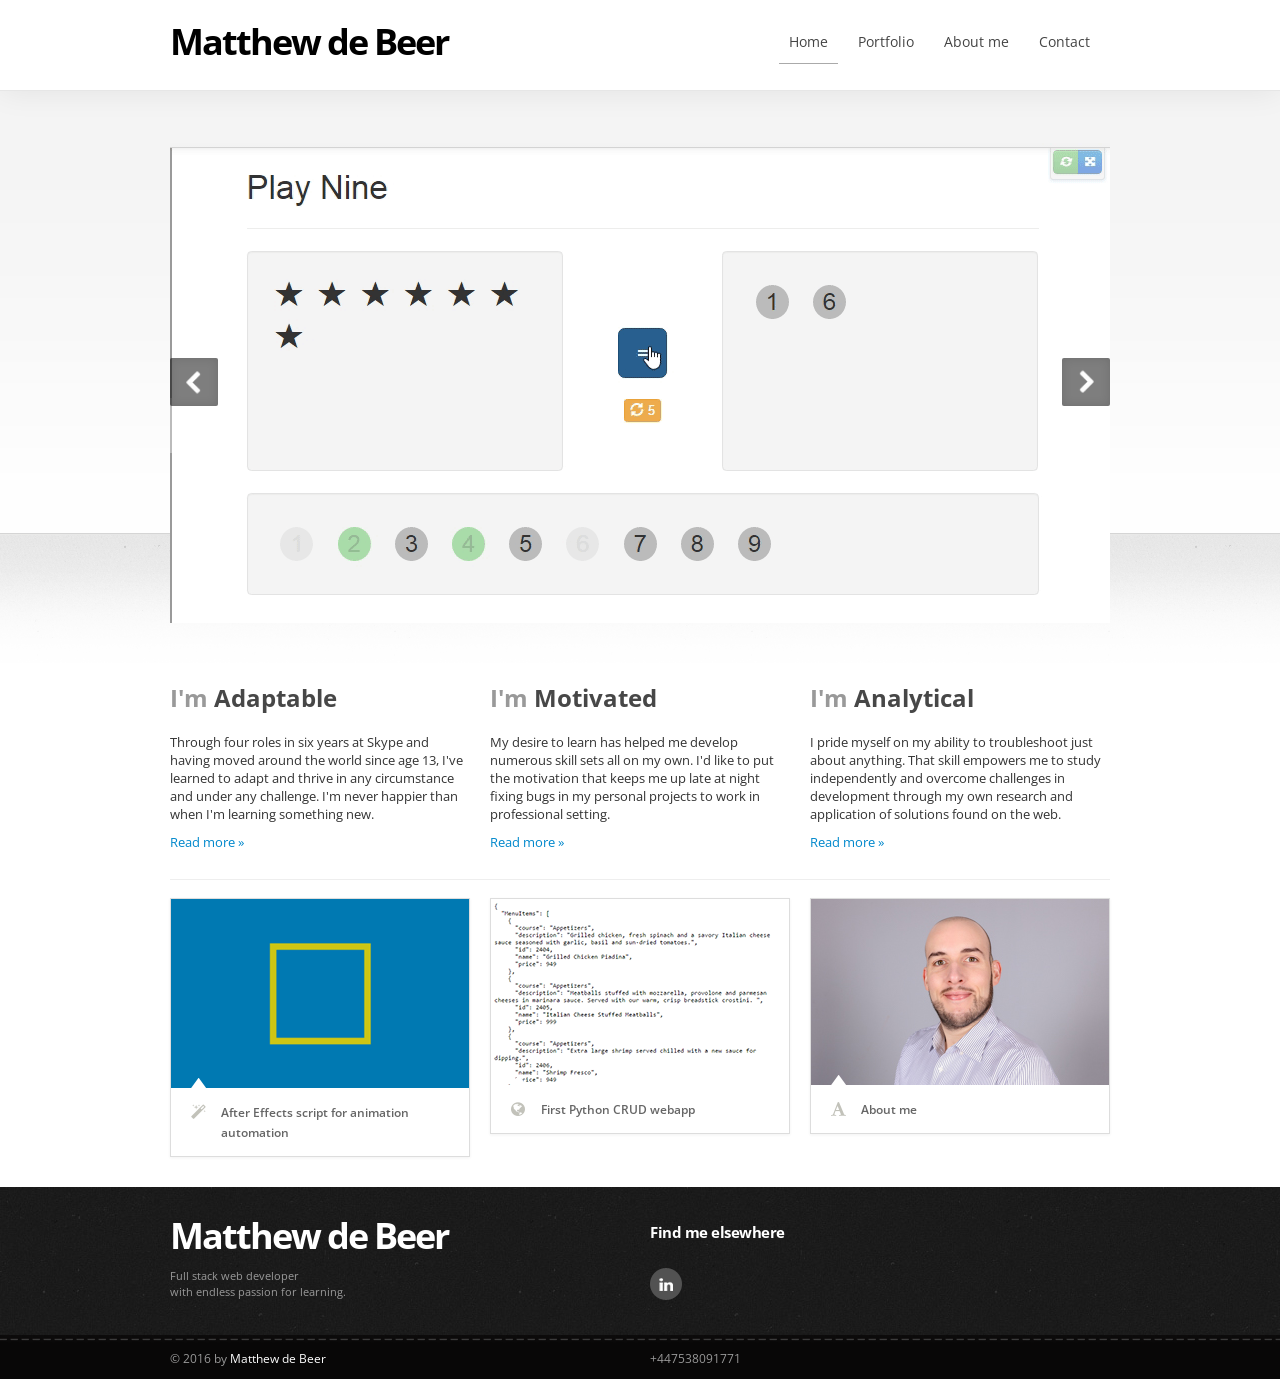
<file: index.html>
<!DOCTYPE html>
<!--[if lt IE 7 ]><html class="ie ie6" lang="en"> <![endif]-->
<!--[if IE 7 ]><html class="ie ie7" lang="en"> <![endif]-->
<!--[if IE 8 ]><html class="ie ie8" lang="en"> <![endif]-->
<!--[if (gte IE 9)|!(IE)]><!--><html class="not-ie" lang="en"> <!--<![endif]-->
<head>

	<!-- Basic meta tags -->
	<meta charset="utf-8">
	<title>Matthew de Beer - Portfolio</title>
	<meta name="description" content="Matthew de Beer is a full stack web developer with experience working at Skype. Familiar with modern web frameworks for Javascript and Python including Flask, Express, React and Angular, as well as database technology such as MongoDB and PostgreSQL.">

	<meta name="viewport" content="width=device-width, initial-scale=1, maximum-scale=1">

	<!-- Styles -->
	<link href="css/style.css" rel="stylesheet" type="text/css" />
	<link href="css/font-awesome/font-awesome.min.css" rel="stylesheet" />
	<!--[if IE 7]>
		<link href="css/font-awesome/font-awesome-ie7.min.css" rel="stylesheet" />
	<![endif]-->
	
	<!-- Web Fonts  -->
	<link href='http://fonts.googleapis.com/css?family=Open+Sans:300,400,600,700,800' rel='stylesheet' type='text/css' />

	<!-- Javascript -->
	
	<script src="https://ajax.googleapis.com/ajax/libs/jquery/1.10.2/jquery.min.js"></script>
	<script>window.jQuery || document.write('<script src="js/jquery-1.10.2.min.js"><\/script>')</script>
	
	<!-- Internet Explorer condition - HTML5 shim, for IE6-8 support of HTML5 elements -->
	<!--[if lt IE 9]>
		<script src="http://html5shim.googlecode.com/svn/trunk/html5.js"></script>
	<![endif]-->

</head>
<body>

	<!-- Header
	================================================== -->
	<header id="header">

		<!-- Navigation
		================================================== -->
		<nav class="navbar">
			<div class="navbar-inner">
				<div class="container">
					<!-- Logo -->
					<a class="brand" href="index.html">
						Matthew de Beer
					</a>
					<ul class="nav">
						<li class="active"><a href="index.html" title="Home">Home</a></li>
						<li><a href="work.html" title="Our work">Portfolio</a></li>
						<li><a href="about.html" title="About me">About me</a></li>
						<li><a href="contact.html" title="Contact me">Contact</a></li>
					</ul>
				</div><!-- end .container -->
			</div><!-- end .navbar-inner -->
		</nav>

	</header>

	<!-- Content
	================================================== -->
	<section id="content" class="container">

</section><!-- end .container -->

<div class="lead-container">
<div class="container">

	<!-- Macbook carousel -->
	<div id="carousel" class="carousel slide" rel="carousel">
		<img src="img/carousel-macbook.png" class="carousel-macbook" alt="" />
		<!-- Carousel items -->
		<div class="carousel-inner">
            <!-- Item -->
			<div class="item active">
				<a href="react-game.html"><img src="assets/carousel/react-game.gif" alt="" /></a>
			</div>
			<!-- end Item -->	
            <!-- Item -->
			<div class="item">
				<a href="school-registry.html"><img src="assets/carousel/school-registry-carousel.png" alt="" /></a>
			</div>
			<!-- end Item -->
			<!-- Item -->
			<div class="item">
				<a href="animation-script.html"><img src="assets/carousel/AE-animation-carousel.png" alt="" /></a>
			</div>
			<!-- end Item -->
		</div>
		<!-- Carousel navigation -->
		<a class="carousel-control left" href="#carousel" data-slide="prev"></a>
		<a class="carousel-control right" href="#carousel" data-slide="next"></a>
	</div>
	<!-- end Macbook carousel -->

</div>
</div>

<section class="container">

	<section class="row">
		<article class="span4">
			<h2><span class="grey">I'm</span> Adaptable</h2>
			<p>
				Through four roles in six years at Skype and having moved around the world since age 13, I've learned to adapt and thrive in any circumstance and under any challenge. I'm never happier than when I'm learning something new. 
			</p>
			<p><a class="" href="about.html">Read more &raquo;</a></p>
		</article>
		<article class="span4">
			<h2><span class="grey">I'm</span> Motivated</h2>
			<p>
				My desire to learn has helped me develop numerous skill sets all on my own. I'd like to put the motivation that keeps me up late at night fixing bugs in my personal projects to work in professional setting. 
			</p>
			<p><a class="" href="about.html">Read more &raquo;</a></p>
		</article>
		<article class="span4">
			<h2><span class="grey">I'm</span> Analytical</h2>
			<p>I pride myself on my ability to troubleshoot just about anything. That skill empowers me to study independently and overcome challenges in development through my own research and application of solutions found on the web.</p>
			<p><a class="" href="about.html">Read more &raquo;</a></p>
		</article>
	</section>
	<!-- end .row -->

	<hr />

	<section class="row" id="portfolio">

		<!-- portfolio item-->
		<article class="span4 project link">

			<div class="thumbnail">
				<!-- image -->
				<a href="animation-script.html" title="">
					<img alt="" src="assets/homepage/AE-animation-298.gif" />
				</a>
				<!-- description -->
				<div class="project-description">
					<!-- icon -->
					<i class="icon-magic"></i>
					<!-- name -->
					<b class="project-name">After Effects script for animation automation</b>
				</div>
			</div>

		</article>
		<!-- end portfolio item-->

		<article class="span4 project link">
			<div class="thumbnail">
				<a href="restaurant-app.html" title="">
					<img alt="" src="assets/homepage/restaurant-app-json-298.png" />
				</a>
				<a href="#"></a>
				<div class="project-description">
					<b class="name">First Python CRUD webapp</b>
					<i class="icon-globe"></i>
				</div>
			</div>
		</article>

		<article class="span4 project link">
			<div class="thumbnail">
				<a href="about.html" title="">
					<img alt="" src="assets/homepage/matthew-298px.jpg" />
				</a>
				<div class="project-description">
					<b class="name">About me</b>
					<i class="icon-font"></i>
				</div>
			</div>
		</article>

	</section>

	</section>

	<!-- Footer
	================================================== -->

	<footer id="footer">
		<div class="container">
			<div class="row">
				<div class="span6">
					<a class="brand" href="index.html">
						Matthew de Beer
					</a>
					<p>
						Full stack web developer <br />with endless passion for learning. <br />
						
					</p>
				</div>
				<div class="span6 social-networks">
					<h3>Find me elsewhere</h3>
					<p>
						<a class="social-network linkedin" href="https://www.linkedin.com/in/matthew-de-beer"></a>
					</p>
				</div>
			</div> <!-- end .row -->		
		</div> <!-- end .container -->
	</footer><!-- end #footer -->

	<footer id="copyright">
		<div class="container">
			<div class="row">
				<div class="span6">
					&copy; 2016 by <a>Matthew de Beer</a>
				</div>
				<div class="span6">
					+447538091771
				</div>
			</div> <!-- end .row -->		
		</div> <!-- end .container -->
	</footer><!-- end #footer-extra -->

	<!-- Javascript - Placed at the end of the document so the pages load faster 
	================================================== -->

	<script type="text/javascript" src="js/bootstrap.min.js"></script>
	<script type="text/javascript" src="js/jquery.isotope.min.js"></script>
	<script type="text/javascript" src="js/jquery.touchSwipe.min.js"></script>
	<script type="text/javascript" src="js/jquery.hotkeys.min.js" charset='utf-8'></script>
	<script type="text/javascript" src="js/functions.min.js"></script>
	
</body>
</html>
</file>
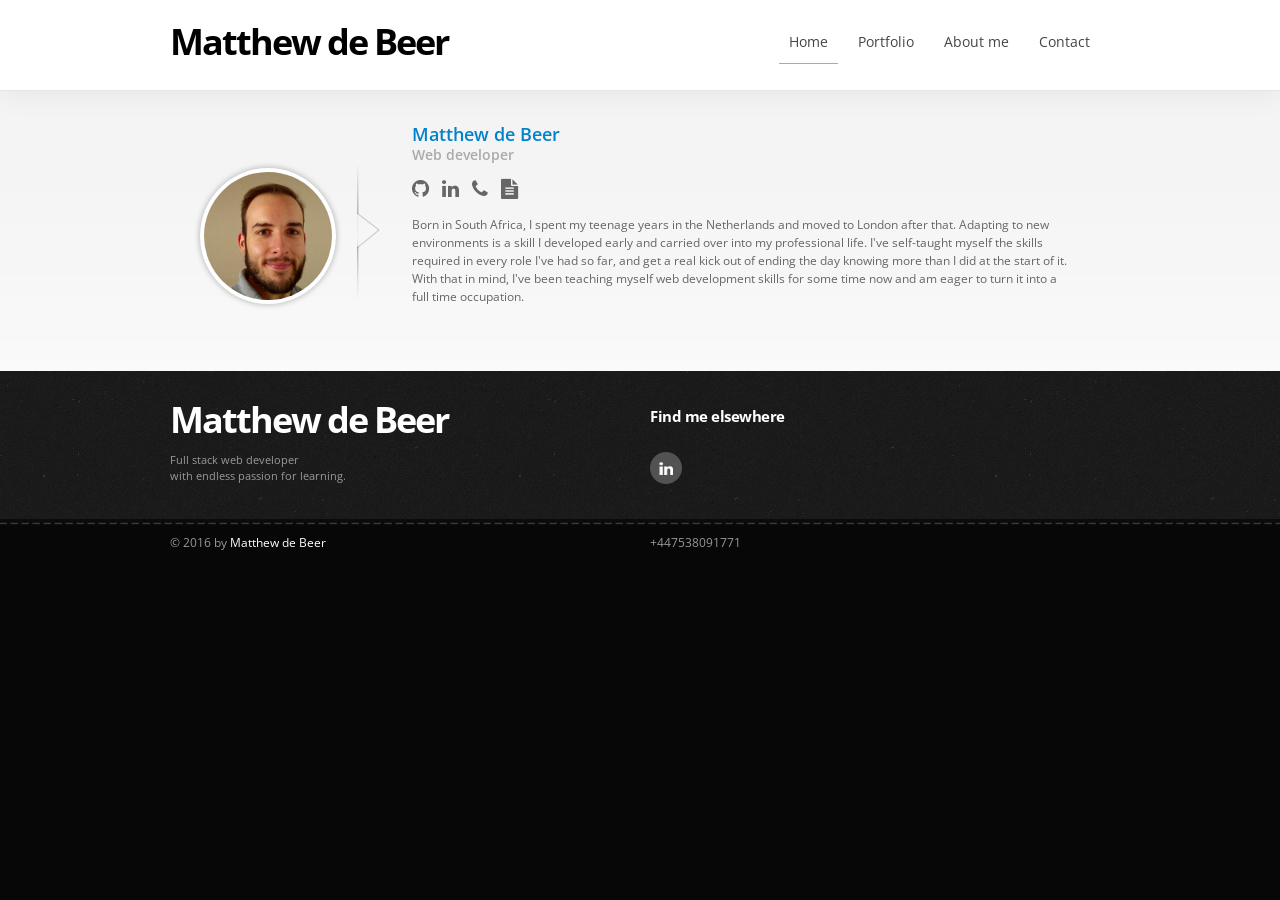
<file: about.html>
<!DOCTYPE html>
<!--[if lt IE 7 ]><html class="ie ie6" lang="en"> <![endif]-->
<!--[if IE 7 ]><html class="ie ie7" lang="en"> <![endif]-->
<!--[if IE 8 ]><html class="ie ie8" lang="en"> <![endif]-->
<!--[if (gte IE 9)|!(IE)]><!--><html class="not-ie" lang="en"> <!--<![endif]-->
<head>

	<!-- Basic meta tags -->
	<meta charset="utf-8">
	<title>Matthew de Beer - Portfolio</title>
	<meta name="description" content="Matthew de Beer is a full stack web developer with experience working at Skype. Familiar with modern web frameworks for Javascript and Python including Flask, Express, React and Angular, as well as database technology such as MongoDB and PostgreSQL.">

	<meta name="viewport" content="width=device-width, initial-scale=1, maximum-scale=1">

	<!-- Styles -->
	<link href="css/style.css" rel="stylesheet" type="text/css" />
	<link href="css/font-awesome/font-awesome.min.css" rel="stylesheet" />
	<!--[if IE 7]>
		<link href="css/font-awesome/font-awesome-ie7.min.css" rel="stylesheet" />
	<![endif]-->
	
	<!-- Web Fonts  -->
	<link href='http://fonts.googleapis.com/css?family=Open+Sans:300,400,600,700,800' rel='stylesheet' type='text/css' />

	<!-- Javascript -->
	
	<script src="https://ajax.googleapis.com/ajax/libs/jquery/1.10.2/jquery.min.js"></script>
	<script>window.jQuery || document.write('<script src="js/jquery-1.10.2.min.js"><\/script>')</script>
	
	<!-- Internet Explorer condition - HTML5 shim, for IE6-8 support of HTML5 elements -->
	<!--[if lt IE 9]>
		<script src="http://html5shim.googlecode.com/svn/trunk/html5.js"></script>
	<![endif]-->

</head>
<body>

	<!-- Header
	================================================== -->
	<header id="header">

		<!-- Navigation
		================================================== -->
		<nav class="navbar">
			<div class="navbar-inner">
				<div class="container">
					<!-- Logo -->
					<a class="brand" href="index.html">
						Matthew de Beer
					</a>
					<ul class="nav">
						<li class="active"><a href="index.html" title="Home">Home</a></li>
						<li><a href="work.html" title="Our work">Portfolio</a></li>
						<li><a href="about.html" title="About me">About me</a></li>
						<li><a href="contact.html" title="Contact me">Contact</a></li>
					</ul>
				</div><!-- end .container -->
			</div><!-- end .navbar-inner -->
		</nav>

	</header>

	<!-- Content
	================================================== -->
	<section id="content" class="container">


	<section id="team-members">
		
		<article class="member">
			<h3 class="member-name">Matthew de Beer</h3>
			<h4 class="member-position">Web developer</h4>
			<p class="member-networks">
				<a href="https://github.com/setagana/" class="icon-github" target="_blank"></a>
				<a href="https://www.linkedin.com/in/matthew-de-beer" class="icon-linkedin" target="_blank"></a>
				<a href="tel://00447538091771" class="icon-phone"></a>
				<a href="https://s3.eu-central-1.amazonaws.com/dev-resume-mdb/CV+Matthew+de+Beer.pdf" class="icon-file-text" target="_blank"></a>              
			</p>
			<p class="member-bio">
				Born in South Africa, I spent my teenage years in the Netherlands and moved to London after that. Adapting to new environments is a skill I developed early and carried over into my professional life. I've self-taught myself the skills required in every role I've had so far, and get a real kick out of ending the day knowing more than I did at the start of it. With that in mind, I've been teaching myself web development skills for some time now and am eager to turn it into a full time occupation.
			</p>
			<div class="member-avatar">
				<img alt="" src="assets/team/matthew-square.png" />
			</div>
		</article>

	</section>	</section>

	<!-- Footer
	================================================== -->

	<footer id="footer">
		<div class="container">
			<div class="row">
				<div class="span6">
					<a class="brand" href="index.html">
						Matthew de Beer
					</a>
					<p>
						Full stack web developer <br />with endless passion for learning. <br />
						
					</p>
				</div>
				<div class="span6 social-networks">
					<h3>Find me elsewhere</h3>
					<p>
						<a class="social-network linkedin" href="https://www.linkedin.com/in/matthew-de-beer"></a>
					</p>
				</div>
			</div> <!-- end .row -->		
		</div> <!-- end .container -->
	</footer><!-- end #footer -->

	<footer id="copyright">
		<div class="container">
			<div class="row">
				<div class="span6">
					&copy; 2016 by <a>Matthew de Beer</a>
				</div>
				<div class="span6">
					+447538091771
				</div>
			</div> <!-- end .row -->		
		</div> <!-- end .container -->
	</footer><!-- end #footer-extra -->

	<!-- Javascript - Placed at the end of the document so the pages load faster 
	================================================== -->

	<script type="text/javascript" src="js/bootstrap.min.js"></script>
	<script type="text/javascript" src="js/jquery.isotope.min.js"></script>
	<script type="text/javascript" src="js/jquery.touchSwipe.min.js"></script>
	<script type="text/javascript" src="js/jquery.hotkeys.min.js" charset='utf-8'></script>
	<script type="text/javascript" src="js/functions.min.js"></script>
	
</body>
</html>
</file>
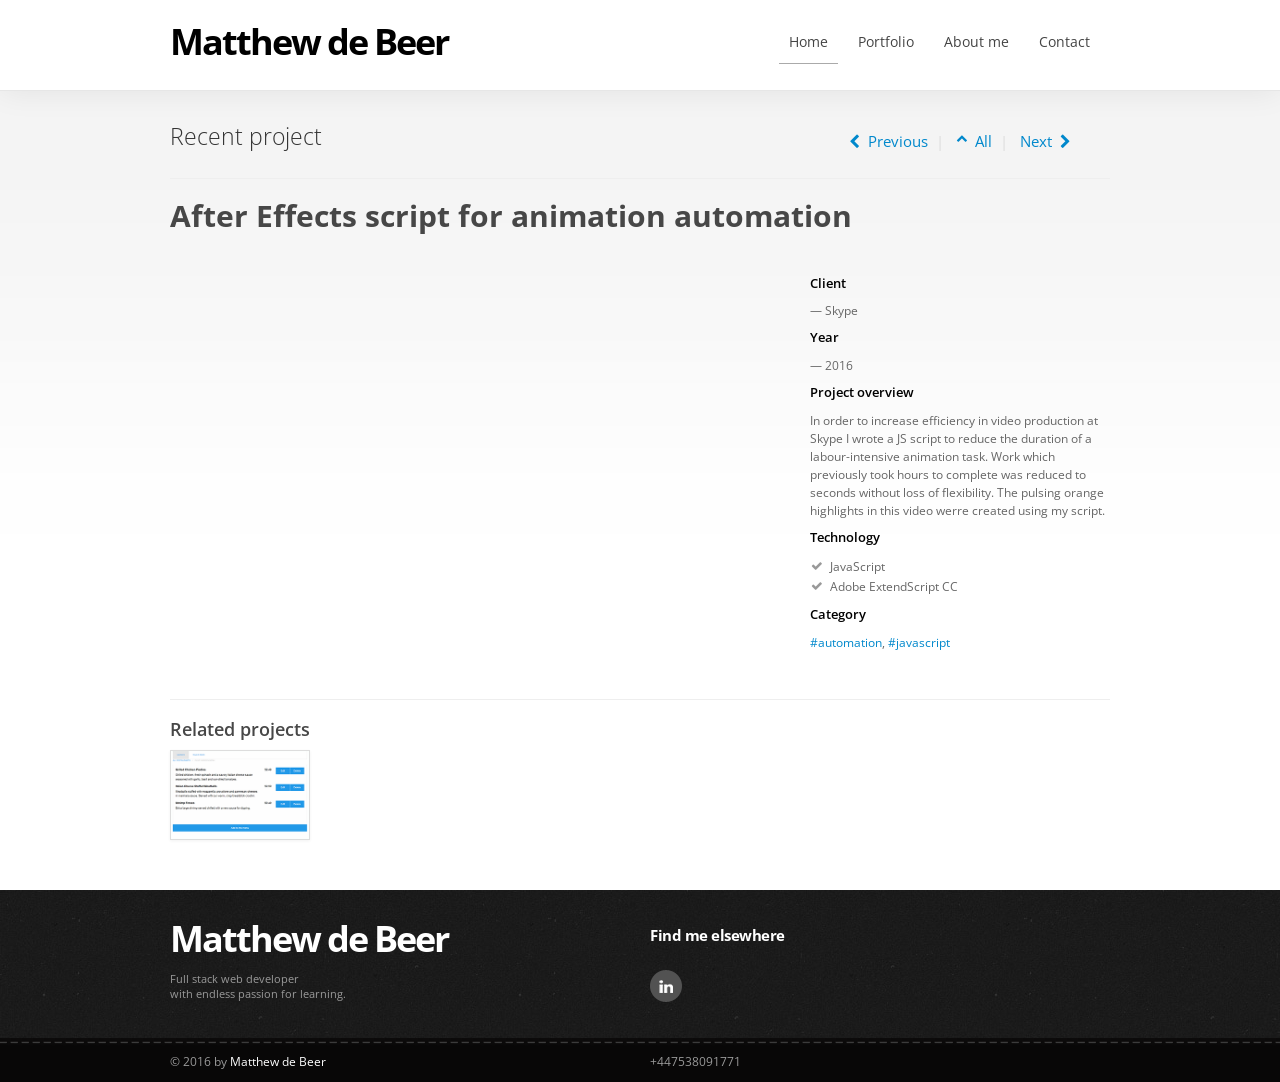
<file: animation-script.html>
<!DOCTYPE html>
<!--[if lt IE 7 ]><html class="ie ie6" lang="en"> <![endif]-->
<!--[if IE 7 ]><html class="ie ie7" lang="en"> <![endif]-->
<!--[if IE 8 ]><html class="ie ie8" lang="en"> <![endif]-->
<!--[if (gte IE 9)|!(IE)]><!--><html class="not-ie" lang="en"> <!--<![endif]-->
<head>

	<!-- Basic meta tags -->
	<meta charset="utf-8">
	<title>Matthew de Beer - Portfolio</title>
	<meta name="description" content="Matthew de Beer is a full stack web developer with experience working at Skype. Familiar with modern web frameworks for Javascript and Python including Flask, Express, React and Angular, as well as database technology such as MongoDB and PostgreSQL.">

	<meta name="viewport" content="width=device-width, initial-scale=1, maximum-scale=1">

	<!-- Styles -->
	<link href="css/style.css" rel="stylesheet" type="text/css" />
	<link href="css/font-awesome/font-awesome.min.css" rel="stylesheet" />
	<!--[if IE 7]>
		<link href="css/font-awesome/font-awesome-ie7.min.css" rel="stylesheet" />
	<![endif]-->
	
	<!-- Web Fonts  -->
	<link href='http://fonts.googleapis.com/css?family=Open+Sans:300,400,600,700,800' rel='stylesheet' type='text/css' />

	<!-- Javascript -->
	
	<script src="https://ajax.googleapis.com/ajax/libs/jquery/1.10.2/jquery.min.js"></script>
	<script>window.jQuery || document.write('<script src="js/jquery-1.10.2.min.js"><\/script>')</script>
	
	<!-- Internet Explorer condition - HTML5 shim, for IE6-8 support of HTML5 elements -->
	<!--[if lt IE 9]>
		<script src="http://html5shim.googlecode.com/svn/trunk/html5.js"></script>
	<![endif]-->

</head>
<body>

	<!-- Header
	================================================== -->
	<header id="header">

		<!-- Navigation
		================================================== -->
		<nav class="navbar">
			<div class="navbar-inner">
				<div class="container">
					<!-- Logo -->
					<a class="brand" href="index.html">
						Matthew de Beer
					</a>
					<ul class="nav">
						<li class="active"><a href="index.html" title="Home">Home</a></li>
						<li><a href="work.html" title="Our work">Portfolio</a></li>
						<li><a href="about.html" title="About me">About me</a></li>
						<li><a href="contact.html" title="Contact me">Contact</a></li>
					</ul>
				</div><!-- end .container -->
			</div><!-- end .navbar-inner -->
		</nav>

	</header>

	<!-- Content
	================================================== -->
	<section id="content" class="container">


	<div class="hero-unit">
		<div class="row">
			<div class="span8">
				<p>
					Recent project
				</p>
			</div>
			<div class="span4 project-links ac" rel="tooltip" title="Use keyboard arrows - left, right, up">
				<a rel="shortcut" data-key="left" 	href="react-game.html"><i class="icon-chevron-left"></i> &nbsp;Previous</a>|
				<a rel="shortcut" data-key="up" 	href="work.html"><sup class="icon-chevron-up"></sup> &nbsp;All</a>| 
				<a rel="shortcut" data-key="right" 	href="restaurant-app.html">Next &nbsp;<i class="icon-chevron-right"></i></a>
			</div>
		</div>
	</div>

	<hr />

	<section class="row" id="project">

		<h1 class="span12">
			After Effects script for animation automation
		</h1>
		<!-- portfolio item-->
		<div class="span8 project">

			<div>
				<!-- image -->
					<iframe src="https://www.youtube.com/embed/Afw0mArSWkU" allowfullscreen="" frameborder="0" height="348" width="618"></iframe>
			</div>

		</div>
		<div class="span4 project-description">
			<h4>Client</h4>
			<p>
				 — Skype
			</p>

			<h4>Year</h4>
			<p>
				 — 2016
			</p>

			<h4>Project overview</h4>
			<p>
				In order to increase efficiency in video production at Skype I wrote a JS script to reduce the duration of a labour-intensive animation task. Work which previously took hours to complete was reduced to seconds without loss of flexibility. The pulsing orange highlights in this video werre created using my script.
			</p>

			<h4>Technology</h4>
			<ul class="icons-ul">
				<li><i class="icon-li icon-ok"></i> JavaScript</li>
				<li><i class="icon-li icon-ok"></i> Adobe ExtendScript CC</li>
			</ul>

			<h4>Category</h4>
			<p>
				<a href="work.html#automation">#automation</a>, <a href="work.html#javascript">#javascript</a>
			</p>

		</div>
		<!-- end portfolio item-->

	</section>

	<section class="row" id="related-projects">

		<h3 class="span12">
			<hr />
			Related projects
		</h3>

		<article class="span2 project" rel="tooltip" title="First Python CRUD webapp">
			<div class="thumbnail">
				<a href="restaurant-app.html" title="">
					<img alt="" src="assets/portfolio/restaurant-app-298.png" />
				</a>
			</div>
		</article>

	</section>	

	</section>

	<!-- Footer
	================================================== -->

	<footer id="footer">
		<div class="container">
			<div class="row">
				<div class="span6">
					<a class="brand" href="index.html">
						Matthew de Beer
					</a>
					<p>
						Full stack web developer <br />with endless passion for learning. <br />
						
					</p>
				</div>
				<div class="span6 social-networks">
					<h3>Find me elsewhere</h3>
					<p>
						<a class="social-network linkedin" href="https://www.linkedin.com/in/matthew-de-beer"></a>
					</p>
				</div>
			</div> <!-- end .row -->		
		</div> <!-- end .container -->
	</footer><!-- end #footer -->

	<footer id="copyright">
		<div class="container">
			<div class="row">
				<div class="span6">
					&copy; 2016 by <a>Matthew de Beer</a>
				</div>
				<div class="span6">
					+447538091771
				</div>
			</div> <!-- end .row -->		
		</div> <!-- end .container -->
	</footer><!-- end #footer-extra -->

	<!-- Javascript - Placed at the end of the document so the pages load faster 
	================================================== -->

	<script type="text/javascript" src="js/bootstrap.min.js"></script>
	<script type="text/javascript" src="js/jquery.isotope.min.js"></script>
	<script type="text/javascript" src="js/jquery.touchSwipe.min.js"></script>
	<script type="text/javascript" src="js/jquery.hotkeys.min.js" charset='utf-8'></script>
	<script type="text/javascript" src="js/functions.min.js"></script>
	
</body>
</html>
</file>
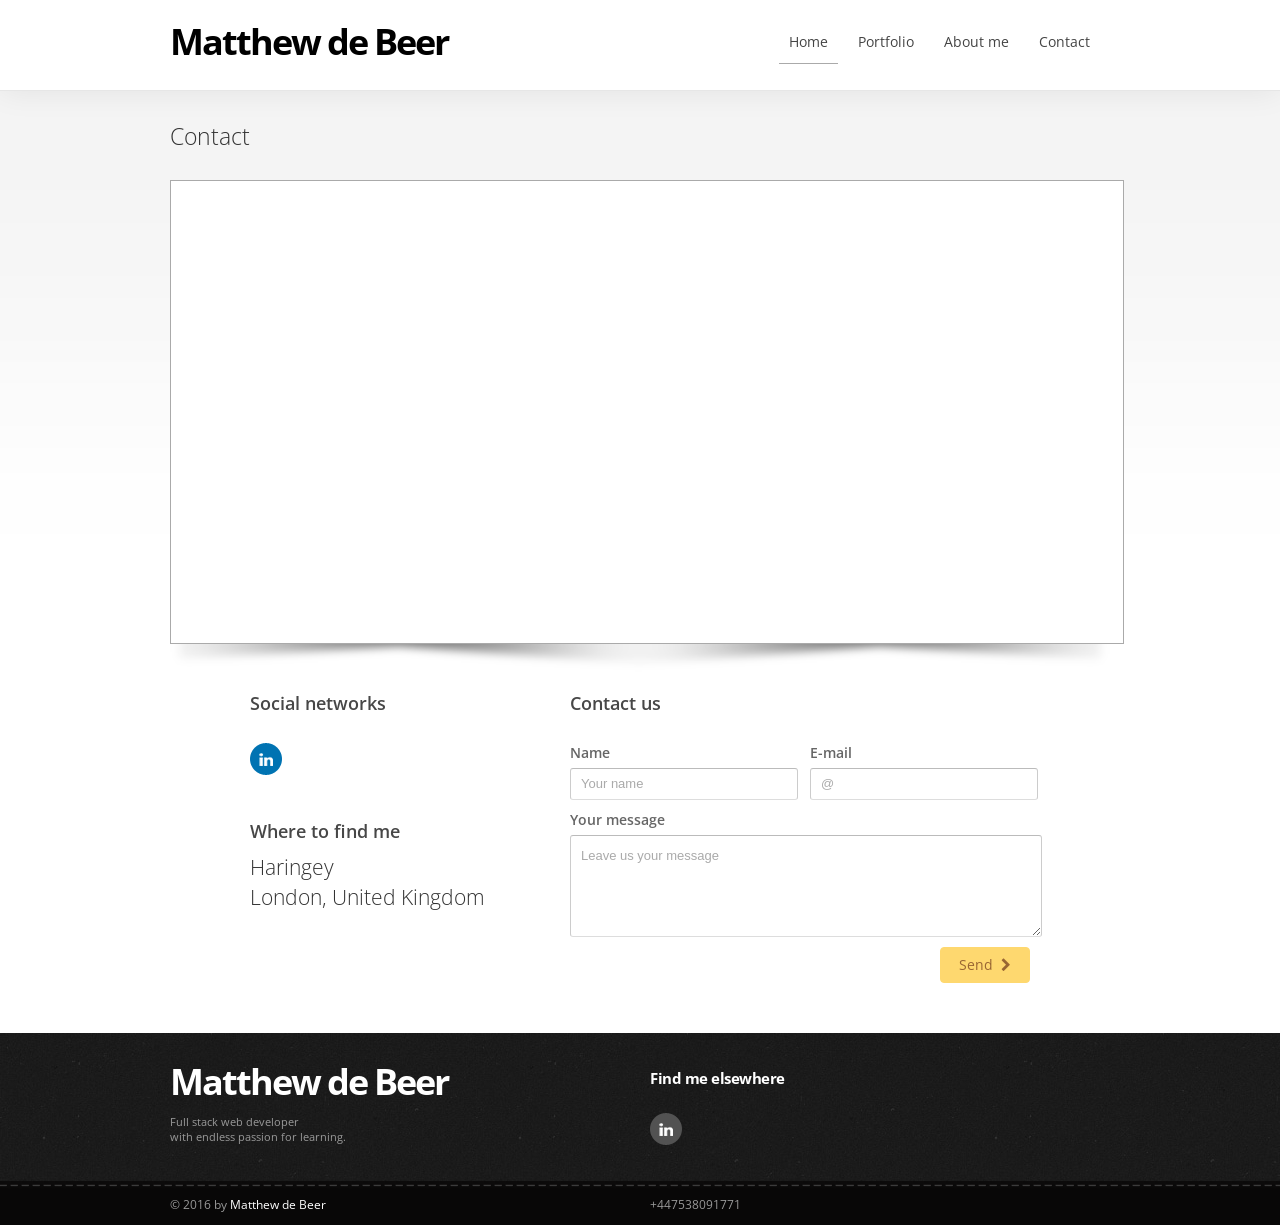
<file: contact.html>
<!DOCTYPE html>
<!--[if lt IE 7 ]><html class="ie ie6" lang="en"> <![endif]-->
<!--[if IE 7 ]><html class="ie ie7" lang="en"> <![endif]-->
<!--[if IE 8 ]><html class="ie ie8" lang="en"> <![endif]-->
<!--[if (gte IE 9)|!(IE)]><!--><html class="not-ie" lang="en"> <!--<![endif]-->
<head>

	<!-- Basic meta tags -->
	<meta charset="utf-8">
	<title>Matthew de Beer - Portfolio</title>
	<meta name="description" content="Matthew de Beer is a full stack web developer with experience working at Skype. Familiar with modern web frameworks for Javascript and Python including Flask, Express, React and Angular, as well as database technology such as MongoDB and PostgreSQL.">

	<meta name="viewport" content="width=device-width, initial-scale=1, maximum-scale=1">

	<!-- Styles -->
	<link href="css/style.css" rel="stylesheet" type="text/css" />
	<link href="css/font-awesome/font-awesome.min.css" rel="stylesheet" />
	<!--[if IE 7]>
		<link href="css/font-awesome/font-awesome-ie7.min.css" rel="stylesheet" />
	<![endif]-->
	
	<!-- Web Fonts  -->
	<link href='http://fonts.googleapis.com/css?family=Open+Sans:300,400,600,700,800' rel='stylesheet' type='text/css' />

	<!-- Javascript -->
	
	<script src="https://ajax.googleapis.com/ajax/libs/jquery/1.10.2/jquery.min.js"></script>
	<script>window.jQuery || document.write('<script src="js/jquery-1.10.2.min.js"><\/script>')</script>
	
	<!-- Internet Explorer condition - HTML5 shim, for IE6-8 support of HTML5 elements -->
	<!--[if lt IE 9]>
		<script src="http://html5shim.googlecode.com/svn/trunk/html5.js"></script>
	<![endif]-->

</head>
<body>

	<!-- Header
	================================================== -->
	<header id="header">

		<!-- Navigation
		================================================== -->
		<nav class="navbar">
			<div class="navbar-inner">
				<div class="container">
					<!-- Logo -->
					<a class="brand" href="index.html">
						Matthew de Beer
					</a>
					<ul class="nav">
						<li class="active"><a href="index.html" title="Home">Home</a></li>
						<li><a href="work.html" title="Our work">Portfolio</a></li>
						<li><a href="about.html" title="About me">About me</a></li>
						<li><a href="contact.html" title="Contact me">Contact</a></li>
					</ul>
				</div><!-- end .container -->
			</div><!-- end .navbar-inner -->
		</nav>

	</header>

	<!-- Content
	================================================== -->
	<section id="content" class="container">


	<div id="overlay" class="hero-unit">
		<p>Contact</p>
		<iframe id="map" width="100%" height="450" src="https://www.google.com/maps/embed?pb=!1m14!1m12!1m3!1d39662.81601318949!2d-0.14138573055527692!3d51.58791958991678!2m3!1f0!2f0!3f0!3m2!1i1024!2i768!4f13.1!5e0!3m2!1sen!2sus!4v1474366924987" frameborder="0"></iframe>
		<img id="map-shadow" src="img/shadow.png" />
	</div>
	
	<div class="row">
		<div class="span4 offset1">
			<h3>Social networks</h3>
			<br />
			<p class="active lead">
				<a class="social-network linkedin"></a>
			</p>
			<br />
			<h3>Where to find me</h3>
			<p class="lead">
				Haringey <br />
				London, United Kingdom <br />
			</p>
		</div>
		<div class="span6 pull1">

			<h3>Contact us</h3><br />
				<!-- Contact form
				================================================== -->

				<!-- form message -->
				<div id="contact-form-response" class="alert hidden"></div>

				<form id="contact-form" class="row">
					<div class="span3">
						<label>Name</label>
						<input type="text" name="name" placeholder="Your name" />
					</div>
					<div class="span3">
						<label>E-mail</label>
						<input type="email" name="email" placeholder="@" />
					</div>
					<div class="span6">
						<label>Your message</label>
						<textarea style="width:450px" name="message" rows="4" placeholder="Leave us your message"></textarea>
						<p>
							<a id="contact-form-submit" class="button yellow fr">Send &nbsp;<i class="icon-chevron-right"></i></a>
						</p>
					</div>
					<input type="hidden" name="bot" value="" />
				</form>
		</div>
	</div>
	</section>

	<!-- Footer
	================================================== -->

	<footer id="footer">
		<div class="container">
			<div class="row">
				<div class="span6">
					<a class="brand" href="index.html">
						Matthew de Beer
					</a>
					<p>
						Full stack web developer <br />with endless passion for learning. <br />
						
					</p>
				</div>
				<div class="span6 social-networks">
					<h3>Find me elsewhere</h3>
					<p>
						<a class="social-network linkedin" href="https://www.linkedin.com/in/matthew-de-beer"></a>
					</p>
				</div>
			</div> <!-- end .row -->		
		</div> <!-- end .container -->
	</footer><!-- end #footer -->

	<footer id="copyright">
		<div class="container">
			<div class="row">
				<div class="span6">
					&copy; 2016 by <a>Matthew de Beer</a>
				</div>
				<div class="span6">
					+447538091771
				</div>
			</div> <!-- end .row -->		
		</div> <!-- end .container -->
	</footer><!-- end #footer-extra -->

	<!-- Javascript - Placed at the end of the document so the pages load faster 
	================================================== -->

	<script type="text/javascript" src="js/bootstrap.min.js"></script>
	<script type="text/javascript" src="js/jquery.isotope.min.js"></script>
	<script type="text/javascript" src="js/jquery.touchSwipe.min.js"></script>
	<script type="text/javascript" src="js/jquery.hotkeys.min.js" charset='utf-8'></script>
	<script type="text/javascript" src="js/functions.min.js"></script>
	
</body>
</html>
</file>
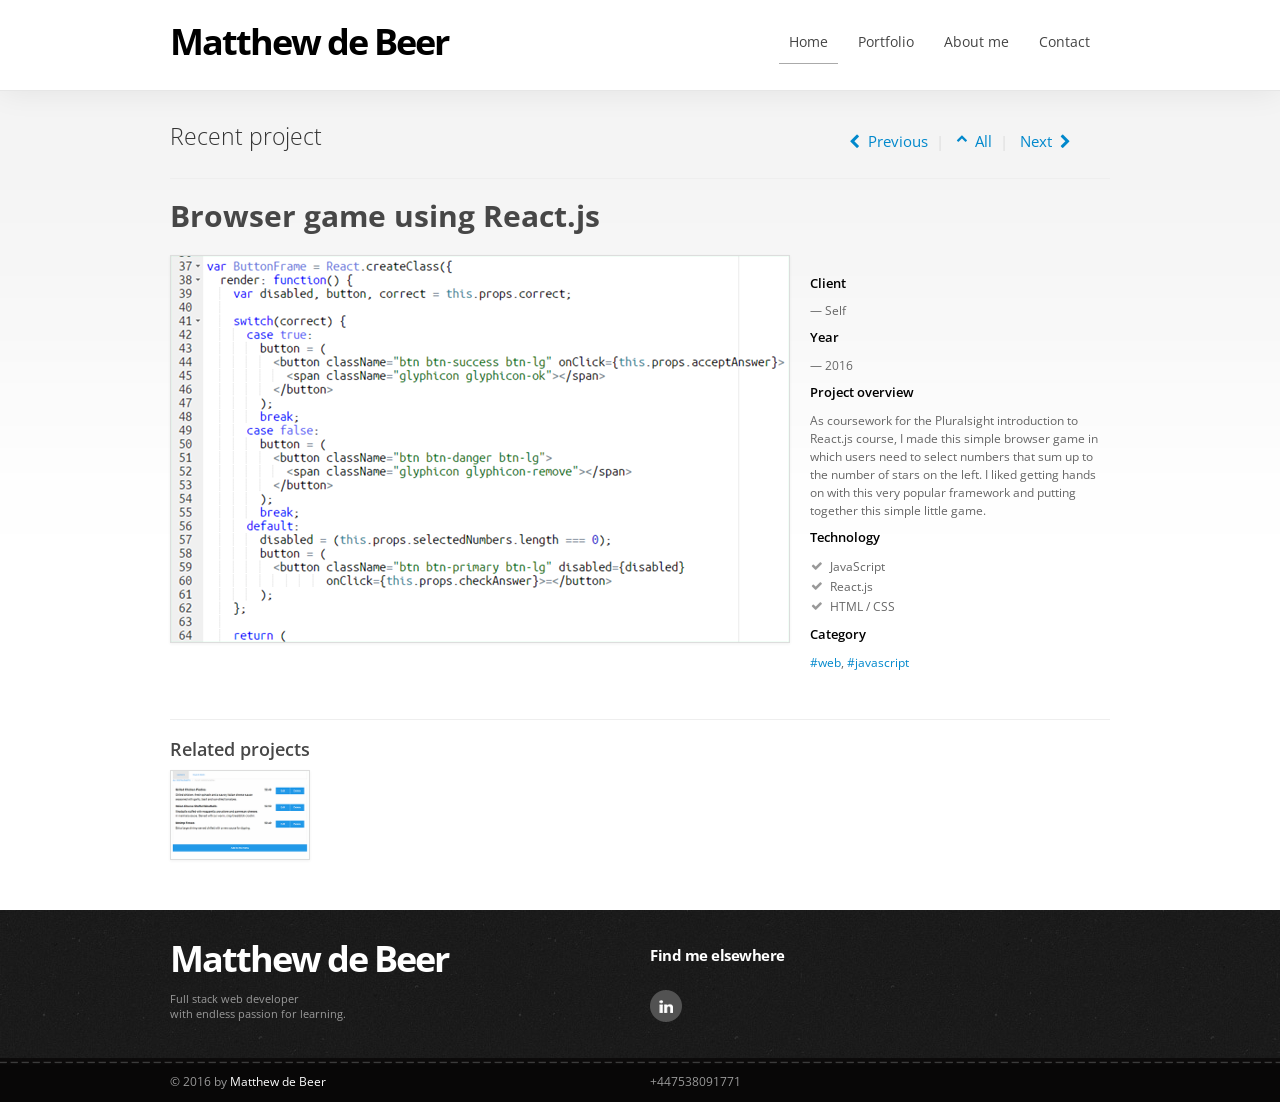
<file: react-game.html>
<!DOCTYPE html>
<!--[if lt IE 7 ]><html class="ie ie6" lang="en"> <![endif]-->
<!--[if IE 7 ]><html class="ie ie7" lang="en"> <![endif]-->
<!--[if IE 8 ]><html class="ie ie8" lang="en"> <![endif]-->
<!--[if (gte IE 9)|!(IE)]><!--><html class="not-ie" lang="en"> <!--<![endif]-->
<head>

	<!-- Basic meta tags -->
	<meta charset="utf-8">
	<title>Matthew de Beer - Portfolio</title>
	<meta name="description" content="Matthew de Beer is a full stack web developer with experience working at Skype. Familiar with modern web frameworks for Javascript and Python including Flask, Express, React and Angular, as well as database technology such as MongoDB and PostgreSQL.">

	<meta name="viewport" content="width=device-width, initial-scale=1, maximum-scale=1">

	<!-- Styles -->
	<link href="css/style.css" rel="stylesheet" type="text/css" />
	<link href="css/font-awesome/font-awesome.min.css" rel="stylesheet" />
	<!--[if IE 7]>
		<link href="css/font-awesome/font-awesome-ie7.min.css" rel="stylesheet" />
	<![endif]-->
	
	<!-- Web Fonts  -->
	<link href='http://fonts.googleapis.com/css?family=Open+Sans:300,400,600,700,800' rel='stylesheet' type='text/css' />

	<!-- Javascript -->
	
	<script src="https://ajax.googleapis.com/ajax/libs/jquery/1.10.2/jquery.min.js"></script>
	<script>window.jQuery || document.write('<script src="js/jquery-1.10.2.min.js"><\/script>')</script>
	
	<!-- Internet Explorer condition - HTML5 shim, for IE6-8 support of HTML5 elements -->
	<!--[if lt IE 9]>
		<script src="http://html5shim.googlecode.com/svn/trunk/html5.js"></script>
	<![endif]-->

</head>
<body>

	<!-- Header
	================================================== -->
	<header id="header">

		<!-- Navigation
		================================================== -->
		<nav class="navbar">
			<div class="navbar-inner">
				<div class="container">
					<!-- Logo -->
					<a class="brand" href="index.html">
						Matthew de Beer
					</a>
					<ul class="nav">
						<li class="active"><a href="index.html" title="Home">Home</a></li>
						<li><a href="work.html" title="Our work">Portfolio</a></li>
						<li><a href="about.html" title="About me">About me</a></li>
						<li><a href="contact.html" title="Contact me">Contact</a></li>
					</ul>
				</div><!-- end .container -->
			</div><!-- end .navbar-inner -->
		</nav>

	</header>

	<!-- Content
	================================================== -->
	<section id="content" class="container">


	<div class="hero-unit">
		<div class="row">
			<div class="span8">
				<p>
					Recent project
				</p>
			</div>
			<div class="span4 project-links ac" rel="tooltip" title="Use keyboard arrows - left, right, up">
				<a rel="shortcut" data-key="left" 	href="restaurant-app.html"><i class="icon-chevron-left"></i> &nbsp;Previous</a>|
				<a rel="shortcut" data-key="up" 	href="work.html"><sup class="icon-chevron-up"></sup> &nbsp;All</a>| 
				<a rel="shortcut" data-key="right" 	href="school-registry.html">Next &nbsp;<i class="icon-chevron-right"></i></a>
			</div>
		</div>
	</div>

	<hr />

	<section class="row" id="project">

		<h1 class="span12">
			Browser game using React.js
		</h1>
		<!-- portfolio item-->
		<div class="span8 project">

			<div class="thumbnail link">
				<!-- image -->
				<a rel="external" href="https://plnkr.co/6gOI5os6U4r0vjYssgxR" title="" target="_blank">
					<img alt="" src="assets/portfolio/react-game-code.png" />
				</a>
			</div>

		</div>
		<div class="span4 project-description">
			<h4>Client</h4>
			<p>
				 — Self
			</p>

			<h4>Year</h4>
			<p>
				 — 2016
			</p>

			<h4>Project overview</h4>
			<p>
				As coursework for the Pluralsight introduction to React.js course, I made this simple browser game in which users need to select numbers that sum up to the number of stars on the left. I liked getting hands on with this very popular framework and putting together this simple little game.
			</p>

			<h4>Technology</h4>
			<ul class="icons-ul">
				<li><i class="icon-li icon-ok"></i> JavaScript</li>
				<li><i class="icon-li icon-ok"></i> React.js</li>
				<li><i class="icon-li icon-ok"></i> HTML / CSS</li>
			</ul>

			<h4>Category</h4>
			<p>
				<a href="work.html#web">#web</a>, <a href="work.html#javascript">#javascript</a>
			</p>

		</div>
		<!-- end portfolio item-->

	</section>

	<section class="row" id="related-projects">

		<h3 class="span12">
			<hr />
			Related projects
		</h3>

		<article class="span2 project" rel="tooltip" title="First Python CRUD webapp">
			<div class="thumbnail">
				<a href="restaurant-app.html" title="">
					<img alt="" src="assets/portfolio/restaurant-app-298.png" />
				</a>
			</div>
		</article>

	</section>	

	</section>

	<!-- Footer
	================================================== -->

	<footer id="footer">
		<div class="container">
			<div class="row">
				<div class="span6">
					<a class="brand" href="index.html">
						Matthew de Beer
					</a>
					<p>
						Full stack web developer <br />with endless passion for learning. <br />
						
					</p>
				</div>
				<div class="span6 social-networks">
					<h3>Find me elsewhere</h3>
					<p>
						<a class="social-network linkedin" href="https://www.linkedin.com/in/matthew-de-beer"></a>
					</p>
				</div>
			</div> <!-- end .row -->		
		</div> <!-- end .container -->
	</footer><!-- end #footer -->

	<footer id="copyright">
		<div class="container">
			<div class="row">
				<div class="span6">
					&copy; 2016 by <a>Matthew de Beer</a>
				</div>
				<div class="span6">
					+447538091771
				</div>
			</div> <!-- end .row -->		
		</div> <!-- end .container -->
	</footer><!-- end #footer-extra -->

	<!-- Javascript - Placed at the end of the document so the pages load faster 
	================================================== -->

	<script type="text/javascript" src="js/bootstrap.min.js"></script>
	<script type="text/javascript" src="js/jquery.isotope.min.js"></script>
	<script type="text/javascript" src="js/jquery.touchSwipe.min.js"></script>
	<script type="text/javascript" src="js/jquery.hotkeys.min.js" charset='utf-8'></script>
	<script type="text/javascript" src="js/functions.min.js"></script>
	
</body>
</html>
</file>
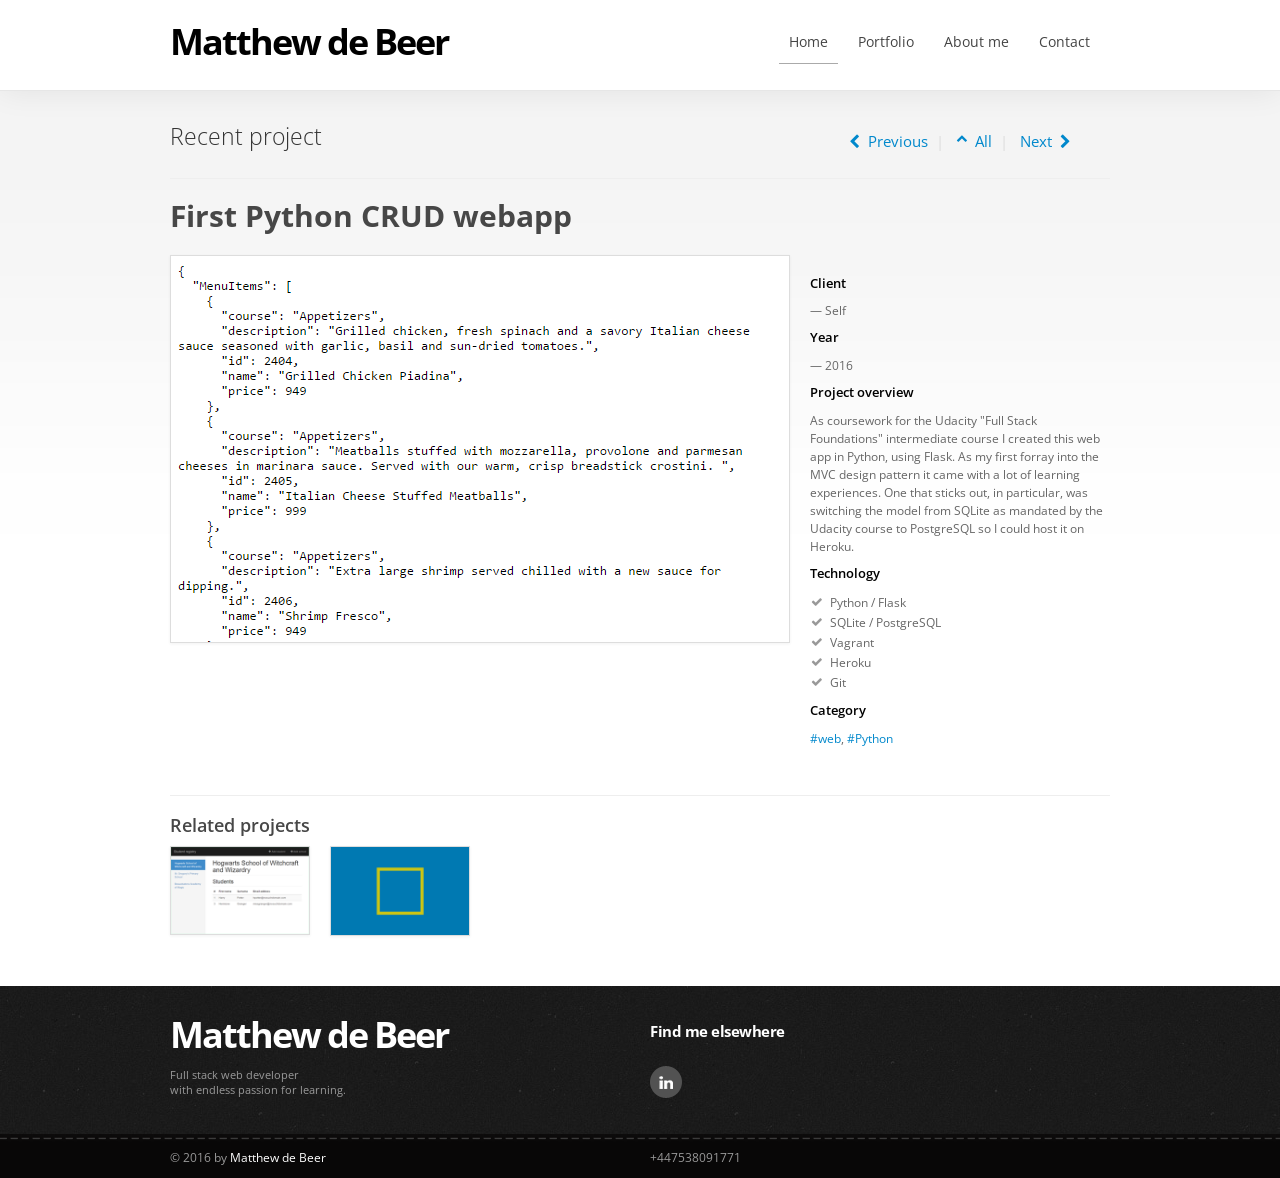
<file: restaurant-app.html>
<!DOCTYPE html>
<!--[if lt IE 7 ]><html class="ie ie6" lang="en"> <![endif]-->
<!--[if IE 7 ]><html class="ie ie7" lang="en"> <![endif]-->
<!--[if IE 8 ]><html class="ie ie8" lang="en"> <![endif]-->
<!--[if (gte IE 9)|!(IE)]><!--><html class="not-ie" lang="en"> <!--<![endif]-->
<head>

	<!-- Basic meta tags -->
	<meta charset="utf-8">
	<title>Matthew de Beer - Portfolio</title>
	<meta name="description" content="Matthew de Beer is a full stack web developer with experience working at Skype. Familiar with modern web frameworks for Javascript and Python including Flask, Express, React and Angular, as well as database technology such as MongoDB and PostgreSQL.">

	<meta name="viewport" content="width=device-width, initial-scale=1, maximum-scale=1">

	<!-- Styles -->
	<link href="css/style.css" rel="stylesheet" type="text/css" />
	<link href="css/font-awesome/font-awesome.min.css" rel="stylesheet" />
	<!--[if IE 7]>
		<link href="css/font-awesome/font-awesome-ie7.min.css" rel="stylesheet" />
	<![endif]-->
	
	<!-- Web Fonts  -->
	<link href='http://fonts.googleapis.com/css?family=Open+Sans:300,400,600,700,800' rel='stylesheet' type='text/css' />

	<!-- Javascript -->
	
	<script src="https://ajax.googleapis.com/ajax/libs/jquery/1.10.2/jquery.min.js"></script>
	<script>window.jQuery || document.write('<script src="js/jquery-1.10.2.min.js"><\/script>')</script>
	
	<!-- Internet Explorer condition - HTML5 shim, for IE6-8 support of HTML5 elements -->
	<!--[if lt IE 9]>
		<script src="http://html5shim.googlecode.com/svn/trunk/html5.js"></script>
	<![endif]-->

</head>
<body>

	<!-- Header
	================================================== -->
	<header id="header">

		<!-- Navigation
		================================================== -->
		<nav class="navbar">
			<div class="navbar-inner">
				<div class="container">
					<!-- Logo -->
					<a class="brand" href="index.html">
						Matthew de Beer
					</a>
					<ul class="nav">
						<li class="active"><a href="index.html" title="Home">Home</a></li>
						<li><a href="work.html" title="Our work">Portfolio</a></li>
						<li><a href="about.html" title="About me">About me</a></li>
						<li><a href="contact.html" title="Contact me">Contact</a></li>
					</ul>
				</div><!-- end .container -->
			</div><!-- end .navbar-inner -->
		</nav>

	</header>

	<!-- Content
	================================================== -->
	<section id="content" class="container">


	<div class="hero-unit">
		<div class="row">
			<div class="span8">
				<p>
					Recent project
				</p>
			</div>
			<div class="span4 project-links ac" rel="tooltip" title="Use keyboard arrows - left, right, up">
				<a rel="shortcut" data-key="left" 	href="animation-script.html"><i class="icon-chevron-left"></i> &nbsp;Previous</a>|
				<a rel="shortcut" data-key="up" 	href="work.html"><sup class="icon-chevron-up"></sup> &nbsp;All</a>| 
				<a rel="shortcut" data-key="right" 	href="react-game.html">Next &nbsp;<i class="icon-chevron-right"></i></a>
			</div>
		</div>
	</div>

	<hr />

	<section class="row" id="project">

		<h1 class="span12">
			First Python CRUD webapp
		</h1>
		<!-- portfolio item-->
		<div class="span8 project">

			<div class="thumbnail link">
				<!-- image -->
				<a rel="external" href="https://floating-springs-51332.herokuapp.com/" title="" target="_blank">
					<img alt="" src="assets/portfolio/restaurant-app-json.png" />
				</a>
			</div>

		</div>
		<div class="span4 project-description">
			<h4>Client</h4>
			<p>
				 — Self
			</p>

			<h4>Year</h4>
			<p>
				 — 2016
			</p>

			<h4>Project overview</h4>
			<p>
				As coursework for the Udacity "Full Stack Foundations" intermediate course I created this web app in Python, using Flask. As my first forray into the MVC design pattern it came with a lot of learning experiences. One that sticks out, in particular, was switching the model from SQLite as mandated by the Udacity course to PostgreSQL so I could host it on Heroku. 
			</p>

			<h4>Technology</h4>
			<ul class="icons-ul">
				<li><i class="icon-li icon-ok"></i> Python / Flask</li>
				<li><i class="icon-li icon-ok"></i> SQLite / PostgreSQL</li>
				<li><i class="icon-li icon-ok"></i> Vagrant</li>
				<li><i class="icon-li icon-ok"></i> Heroku</li>
				<li><i class="icon-li icon-ok"></i> Git</li>
			</ul>

			<h4>Category</h4>
			<p>
				<a href="work.html#web">#web</a>, <a href="work.html#python">#Python</a>
			</p>

		</div>
		<!-- end portfolio item-->

	</section>

	<section class="row" id="related-projects">

		<h3 class="span12">
			<hr />
			Related projects
		</h3>

        <article class="span2 project" rel="tooltip" title="Many-to-many MVC app in PHP/Laravel">
			<div class="thumbnail">
				<a href="school-registry.html" title="">
					<img alt="" src="assets/portfolio/school-registry-298.png" />
				</a>
			</div>
		</article>
      
        <article class="span2 project" rel="tooltip" title="After Effects script for animation automation">
			<div class="thumbnail">
				<a href="animation-script.html" title="">
					<img alt="" src="assets/portfolio/AE-animation-298.gif" />
				</a>
			</div>
		</article>

	</section>	

	</section>

	<!-- Footer
	================================================== -->

	<footer id="footer">
		<div class="container">
			<div class="row">
				<div class="span6">
					<a class="brand" href="index.html">
						Matthew de Beer
					</a>
					<p>
						Full stack web developer <br />with endless passion for learning. <br />
						
					</p>
				</div>
				<div class="span6 social-networks">
					<h3>Find me elsewhere</h3>
					<p>
						<a class="social-network linkedin" href="https://www.linkedin.com/in/matthew-de-beer"></a>
					</p>
				</div>
			</div> <!-- end .row -->		
		</div> <!-- end .container -->
	</footer><!-- end #footer -->

	<footer id="copyright">
		<div class="container">
			<div class="row">
				<div class="span6">
					&copy; 2016 by <a>Matthew de Beer</a>
				</div>
				<div class="span6">
					+447538091771
				</div>
			</div> <!-- end .row -->		
		</div> <!-- end .container -->
	</footer><!-- end #footer-extra -->

	<!-- Javascript - Placed at the end of the document so the pages load faster 
	================================================== -->

	<script type="text/javascript" src="js/bootstrap.min.js"></script>
	<script type="text/javascript" src="js/jquery.isotope.min.js"></script>
	<script type="text/javascript" src="js/jquery.touchSwipe.min.js"></script>
	<script type="text/javascript" src="js/jquery.hotkeys.min.js" charset='utf-8'></script>
	<script type="text/javascript" src="js/functions.min.js"></script>
	
</body>
</html>
</file>
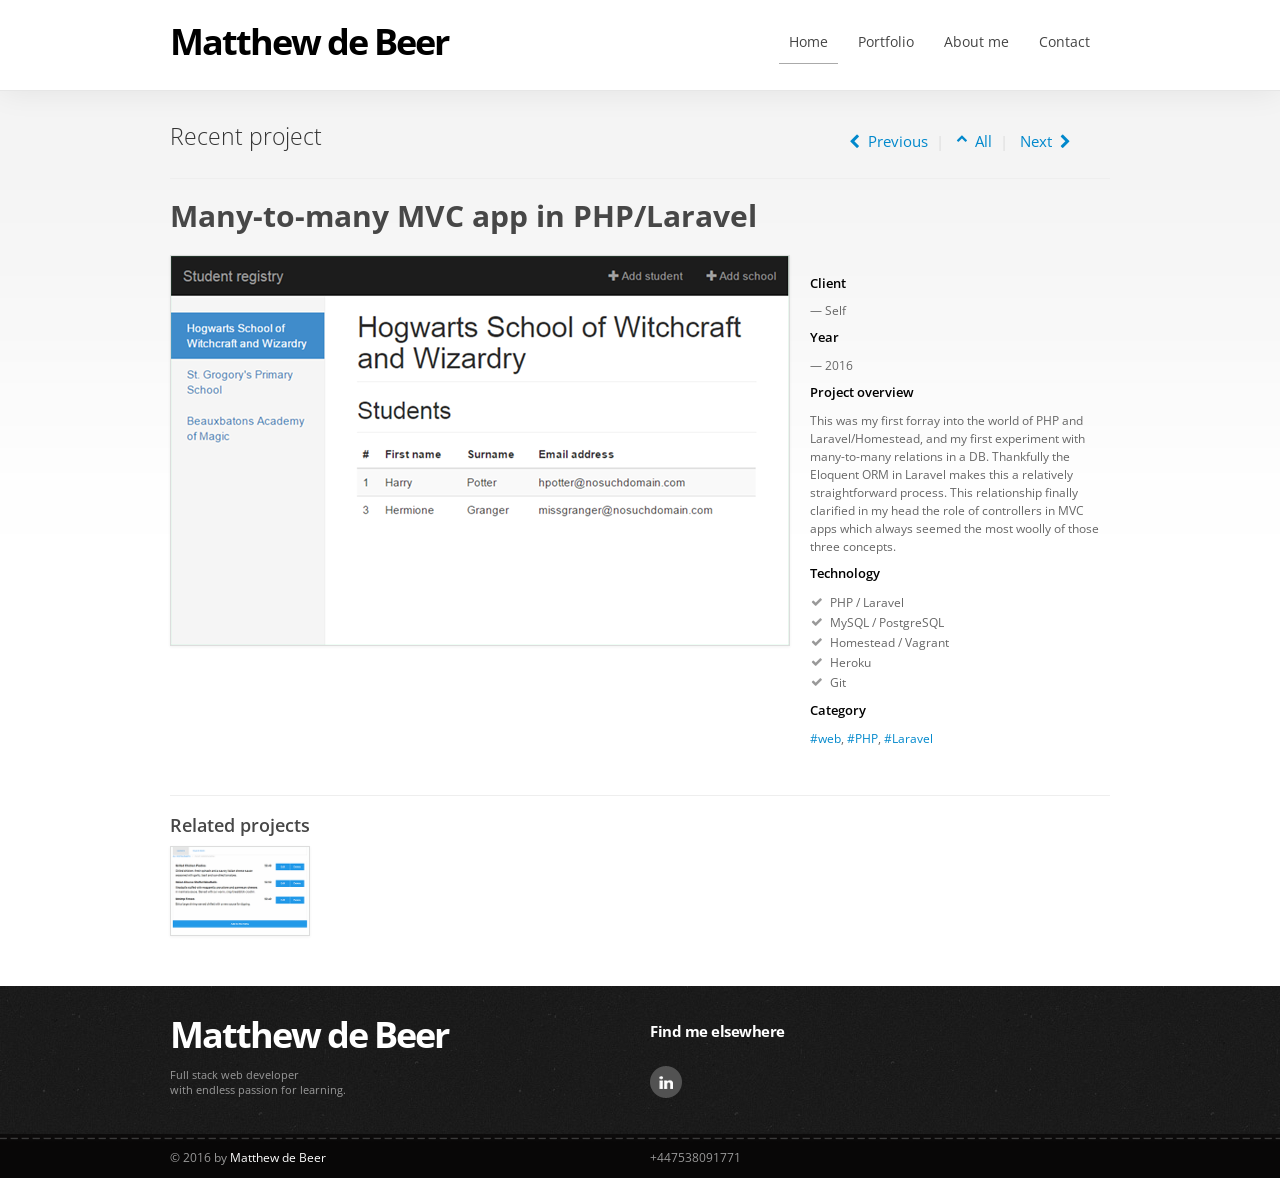
<file: school-registry.html>
<!DOCTYPE html>
<!--[if lt IE 7 ]><html class="ie ie6" lang="en"> <![endif]-->
<!--[if IE 7 ]><html class="ie ie7" lang="en"> <![endif]-->
<!--[if IE 8 ]><html class="ie ie8" lang="en"> <![endif]-->
<!--[if (gte IE 9)|!(IE)]><!--><html class="not-ie" lang="en"> <!--<![endif]-->
<head>

	<!-- Basic meta tags -->
	<meta charset="utf-8">
	<title>Matthew de Beer - Portfolio</title>
	<meta name="description" content="Matthew de Beer is a full stack web developer with experience working at Skype. Familiar with modern web frameworks for Javascript and Python including Flask, Express, React and Angular, as well as database technology such as MongoDB and PostgreSQL.">

	<meta name="viewport" content="width=device-width, initial-scale=1, maximum-scale=1">

	<!-- Styles -->
	<link href="css/style.css" rel="stylesheet" type="text/css" />
	<link href="css/font-awesome/font-awesome.min.css" rel="stylesheet" />
	<!--[if IE 7]>
		<link href="css/font-awesome/font-awesome-ie7.min.css" rel="stylesheet" />
	<![endif]-->
	
	<!-- Web Fonts  -->
	<link href='http://fonts.googleapis.com/css?family=Open+Sans:300,400,600,700,800' rel='stylesheet' type='text/css' />

	<!-- Javascript -->
	
	<script src="https://ajax.googleapis.com/ajax/libs/jquery/1.10.2/jquery.min.js"></script>
	<script>window.jQuery || document.write('<script src="js/jquery-1.10.2.min.js"><\/script>')</script>
	
	<!-- Internet Explorer condition - HTML5 shim, for IE6-8 support of HTML5 elements -->
	<!--[if lt IE 9]>
		<script src="http://html5shim.googlecode.com/svn/trunk/html5.js"></script>
	<![endif]-->

</head>
<body>

	<!-- Header
	================================================== -->
	<header id="header">

		<!-- Navigation
		================================================== -->
		<nav class="navbar">
			<div class="navbar-inner">
				<div class="container">
					<!-- Logo -->
					<a class="brand" href="index.html">
						Matthew de Beer
					</a>
					<ul class="nav">
						<li class="active"><a href="index.html" title="Home">Home</a></li>
						<li><a href="work.html" title="Our work">Portfolio</a></li>
						<li><a href="about.html" title="About me">About me</a></li>
						<li><a href="contact.html" title="Contact me">Contact</a></li>
					</ul>
				</div><!-- end .container -->
			</div><!-- end .navbar-inner -->
		</nav>

	</header>

	<!-- Content
	================================================== -->
	<section id="content" class="container">


	<div class="hero-unit">
		<div class="row">
			<div class="span8">
				<p>
					Recent project
				</p>
			</div>
			<div class="span4 project-links ac" rel="tooltip" title="Use keyboard arrows - left, right, up">
				<a rel="shortcut" data-key="left" 	href="react-game.html"><i class="icon-chevron-left"></i> &nbsp;Previous</a>|
				<a rel="shortcut" data-key="up" 	href="work.html"><sup class="icon-chevron-up"></sup> &nbsp;All</a>| 
				<a rel="shortcut" data-key="right" 	href="animation-script.html">Next &nbsp;<i class="icon-chevron-right"></i></a>
			</div>
		</div>
	</div>

	<hr />

	<section class="row" id="project">

		<h1 class="span12">
			Many-to-many MVC app in PHP/Laravel
		</h1>
		<!-- portfolio item-->
		<div class="span8 project">

			<div class="thumbnail link">
				<!-- image -->
				<a rel="external" href="http://frozen-reef-73317.herokuapp.com" title="" target="_blank">
					<img alt="" src="assets/portfolio/school-registry.png" />
				</a>
			</div>

		</div>
		<div class="span4 project-description">
			<h4>Client</h4>
			<p>
				 — Self
			</p>

			<h4>Year</h4>
			<p>
				 — 2016
			</p>

			<h4>Project overview</h4>
			<p>
				This was my first forray into the world of PHP and Laravel/Homestead, and my first experiment with many-to-many relations in a DB. Thankfully the Eloquent ORM in Laravel makes this a relatively straightforward process. This relationship finally clarified in my head the role of controllers in MVC apps which always seemed the most woolly of those three concepts.
			</p>

			<h4>Technology</h4>
			<ul class="icons-ul">
				<li><i class="icon-li icon-ok"></i> PHP / Laravel</li>
				<li><i class="icon-li icon-ok"></i> MySQL / PostgreSQL</li>
				<li><i class="icon-li icon-ok"></i> Homestead / Vagrant</li>
				<li><i class="icon-li icon-ok"></i> Heroku</li>
				<li><i class="icon-li icon-ok"></i> Git</li>
			</ul>

			<h4>Category</h4>
			<p>
				<a href="work.html#web">#web</a>, <a href="work.html#python">#PHP</a>, <a href="work.html#laravel">#Laravel</a>
			</p>

		</div>
		<!-- end portfolio item-->

	</section>

	<section class="row" id="related-projects">

		<h3 class="span12">
			<hr />
			Related projects
		</h3>

		<article class="span2 project" rel="tooltip" title="First Python CRUD webapp">
			<div class="thumbnail">
				<a href="restaurant-app.html" title="">
					<img alt="" src="assets/portfolio/restaurant-app-298.png" />
				</a>
			</div>
		</article>

	</section>	

	</section>

	<!-- Footer
	================================================== -->

	<footer id="footer">
		<div class="container">
			<div class="row">
				<div class="span6">
					<a class="brand" href="index.html">
						Matthew de Beer
					</a>
					<p>
						Full stack web developer <br />with endless passion for learning. <br />
						
					</p>
				</div>
				<div class="span6 social-networks">
					<h3>Find me elsewhere</h3>
					<p>
						<a class="social-network linkedin" href="https://www.linkedin.com/in/matthew-de-beer"></a>
					</p>
				</div>
			</div> <!-- end .row -->		
		</div> <!-- end .container -->
	</footer><!-- end #footer -->

	<footer id="copyright">
		<div class="container">
			<div class="row">
				<div class="span6">
					&copy; 2016 by <a>Matthew de Beer</a>
				</div>
				<div class="span6">
					+447538091771
				</div>
			</div> <!-- end .row -->		
		</div> <!-- end .container -->
	</footer><!-- end #footer-extra -->

	<!-- Javascript - Placed at the end of the document so the pages load faster 
	================================================== -->

	<script type="text/javascript" src="js/bootstrap.min.js"></script>
	<script type="text/javascript" src="js/jquery.isotope.min.js"></script>
	<script type="text/javascript" src="js/jquery.touchSwipe.min.js"></script>
	<script type="text/javascript" src="js/jquery.hotkeys.min.js" charset='utf-8'></script>
	<script type="text/javascript" src="js/functions.min.js"></script>
	
</body>
</html>
</file>
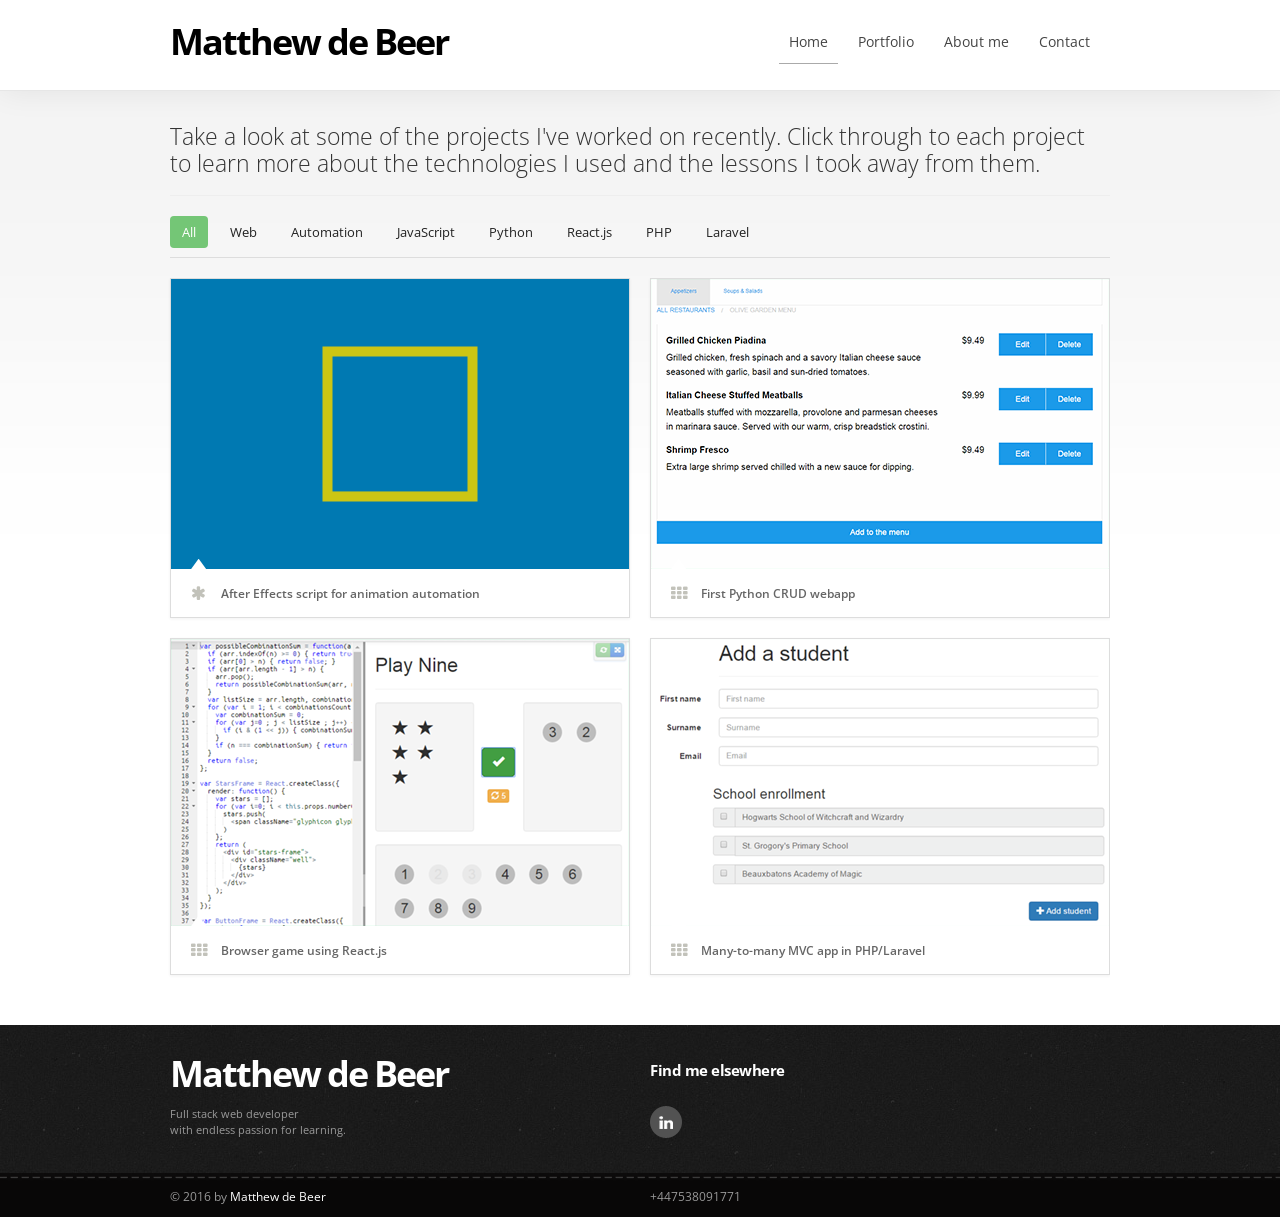
<file: work.html>
<!DOCTYPE html>
<!--[if lt IE 7 ]><html class="ie ie6" lang="en"> <![endif]-->
<!--[if IE 7 ]><html class="ie ie7" lang="en"> <![endif]-->
<!--[if IE 8 ]><html class="ie ie8" lang="en"> <![endif]-->
<!--[if (gte IE 9)|!(IE)]><!--><html class="not-ie" lang="en"> <!--<![endif]-->
<head>

	<!-- Basic meta tags -->
	<meta charset="utf-8">
	<title>Matthew de Beer - Portfolio</title>
	<meta name="description" content="Matthew de Beer is a full stack web developer with experience working at Skype. Familiar with modern web frameworks for Javascript and Python including Flask, Express, React and Angular, as well as database technology such as MongoDB and PostgreSQL.">

	<meta name="viewport" content="width=device-width, initial-scale=1, maximum-scale=1">

	<!-- Styles -->
	<link href="css/style.css" rel="stylesheet" type="text/css" />
	<link href="css/font-awesome/font-awesome.min.css" rel="stylesheet" />
	<!--[if IE 7]>
		<link href="css/font-awesome/font-awesome-ie7.min.css" rel="stylesheet" />
	<![endif]-->
	
	<!-- Web Fonts  -->
	<link href='http://fonts.googleapis.com/css?family=Open+Sans:300,400,600,700,800' rel='stylesheet' type='text/css' />

	<!-- Javascript -->
	
	<script src="https://ajax.googleapis.com/ajax/libs/jquery/1.10.2/jquery.min.js"></script>
	<script>window.jQuery || document.write('<script src="js/jquery-1.10.2.min.js"><\/script>')</script>
	
	<!-- Internet Explorer condition - HTML5 shim, for IE6-8 support of HTML5 elements -->
	<!--[if lt IE 9]>
		<script src="http://html5shim.googlecode.com/svn/trunk/html5.js"></script>
	<![endif]-->

</head>
<body>

	<!-- Header
	================================================== -->
	<header id="header">

		<!-- Navigation
		================================================== -->
		<nav class="navbar">
			<div class="navbar-inner">
				<div class="container">
					<!-- Logo -->
					<a class="brand" href="index.html">
						Matthew de Beer
					</a>
					<ul class="nav">
						<li class="active"><a href="index.html" title="Home">Home</a></li>
						<li><a href="work.html" title="Our work">Portfolio</a></li>
						<li><a href="about.html" title="About me">About me</a></li>
						<li><a href="contact.html" title="Contact me">Contact</a></li>
					</ul>
				</div><!-- end .container -->
			</div><!-- end .navbar-inner -->
		</nav>

	</header>

	<!-- Content
	================================================== -->
	<section id="content" class="container">


	<div class="hero-unit">
		<p>Take a look at some of the projects I've worked on recently. Click through to each project to learn more about the technologies I used and the lessons I took away from them.</p>

	</div>

	<hr />

	<div id="portfolio">

		<!-- portfolio filter -->		
		<ul id="portfolio-filter" class="nav nav-tabs">
			<li class="active"><a href="#" class="filter" data-filter="*">All</a></li>
			<li><a href="#" class="filter" data-filter=".web">Web</a></li>
			<li><a href="#" class="filter" data-filter=".automation">Automation</a></li>
			<li><a href="#" class="filter" data-filter=".javascript">JavaScript</a></li>
			<li><a href="#" class="filter" data-filter=".python">Python</a></li>
            <li><a href="#" class="filter" data-filter=".react">React.js</a></li>
            <li><a href="#" class="filter" data-filter=".php">PHP</a></li>
            <li><a href="#" class="filter" data-filter=".laravel">Laravel</a></li>
		</ul>

		<!-- portfolio items -->		
		<section class="row" id="portfolio-items">

            <!-- portfolio item-->
			<article class="span6 project" data-tags="automation,javascript">
				<div class="thumbnail link">
					<a href="animation-script.html" title="">
						<img alt="" src="assets/portfolio/AE-animation-portfolio.gif" />
					</a>
					<a href="#"></a>
					<div class="project-description">
						<b class="name">After Effects script for animation automation</b>
						<i class="icon-asterisk"></i>
					</div>
				</div>
			</article>
            <!-- end portfolio item-->	
          
            <!-- portfolio item-->
			<article class="span6 project" data-tags="web,python">

				<div class="thumbnail link">
					<!-- image -->
					<a href="restaurant-app.html" title="">
						<img alt="" src="assets/portfolio/restaurant-app.png" />
					</a>
					<!-- description -->
					<div class="project-description">
						<!-- icon -->
						<i class="icon-th"></i>
						<!-- name -->
						<b class="project-name">First Python CRUD webapp</b>
					</div>
                    <!-- ribbon 
					<div class="ribbon"><span>Awarded</span></div>-->
				</div>

			</article>
			<!-- end portfolio item-->
          
            <!-- portfolio item-->
			<article class="span6 project" data-tags="web,javascript,react">

				<div class="thumbnail link">
					<!-- image -->
					<a href="react-game.html" title="">
						<img alt="" src="assets/portfolio/react-game.png" />
					</a>
					<!-- description -->
					<div class="project-description">
						<!-- icon -->
						<i class="icon-th"></i>
						<!-- name -->
						<b class="project-name">Browser game using React.js</b>
					</div>
				</div>

			</article>
			<!-- end portfolio item-->
          
            <!-- portfolio item-->
			<article class="span6 project" data-tags="web,php,laravel">

				<div class="thumbnail link">
					<!-- image -->
					<a href="school-registry.html" title="">
						<img alt="" src="assets/portfolio/school-registry-458.png" />
					</a>
					<!-- description -->
					<div class="project-description">
						<!-- icon -->
						<i class="icon-th"></i>
						<!-- name -->
						<b class="project-name">Many-to-many MVC app in PHP/Laravel</b>
					</div>
				</div>

			</article>
			<!-- end portfolio item-->

		</section>
	</div>
	</section>

	<!-- Footer
	================================================== -->

	<footer id="footer">
		<div class="container">
			<div class="row">
				<div class="span6">
					<a class="brand" href="index.html">
						Matthew de Beer
					</a>
					<p>
						Full stack web developer <br />with endless passion for learning. <br />
						
					</p>
				</div>
				<div class="span6 social-networks">
					<h3>Find me elsewhere</h3>
					<p>
						<a class="social-network linkedin" href="https://www.linkedin.com/in/matthew-de-beer"></a>
					</p>
				</div>
			</div> <!-- end .row -->		
		</div> <!-- end .container -->
	</footer><!-- end #footer -->

	<footer id="copyright">
		<div class="container">
			<div class="row">
				<div class="span6">
					&copy; 2016 by <a>Matthew de Beer</a>
				</div>
				<div class="span6">
					+447538091771
				</div>
			</div> <!-- end .row -->		
		</div> <!-- end .container -->
	</footer><!-- end #footer-extra -->

	<!-- Javascript - Placed at the end of the document so the pages load faster 
	================================================== -->

	<script type="text/javascript" src="js/bootstrap.min.js"></script>
	<script type="text/javascript" src="js/jquery.isotope.min.js"></script>
	<script type="text/javascript" src="js/jquery.touchSwipe.min.js"></script>
	<script type="text/javascript" src="js/jquery.hotkeys.min.js" charset='utf-8'></script>
	<script type="text/javascript" src="js/functions.min.js"></script>
	
</body>
</html>
</file>
<file: css/style.css>
@import url("bootstrap/bootstrap.min.css");

@import url("bootstrap/bootstrap-responsive.min.css");

@import url("bootstrap-override.css");
/* --------------------------------------------------------	*/
/*	Twitter Bootstrap with Responsive media queries */
/*	Custom override - max width of 1024px */
/* --------------------------------------------------------	*/
/* --------------------------------------------------------	*/
/*	Base */
/* --------------------------------------------------------	*/
:focus {
  outline-color: transparent!important;
  outline-style: none!important;
}
html {
  overflow-y: scroll;
  background: #080707;
}
body {
  margin: 0;
  padding: 0;
  font-family: "Open Sans", "Helvetica Neue", Helvetica, Arial, sans-serif;
  font-size: 13px;
  line-height: 18px;
  color: #333333;
  -webkit-font-smoothing: subpixel-antialiased;
  -webkit-text-size-adjust: 100%;
  cursor: default;
}
body {
  background: url(../img/background.png) repeat-x #ffffff;
}
h1,
h2,
h3,
h4,
h5,
h6 {
  color: #474747;
  font-weight: 700;
  line-height: 1.25;
  margin: 0 0 20px 0;
}
h3,
h4,
h5 {
  font-weight: 600;
  margin: 0 0 10px 0;
}
h1 {
  font-size: 30px;
  margin: 0 0 20px 0;
}
h2 {
  font-size: 24px;
}
h3 {
  font-size: 18px;
}
h4 {
  font-size: 14px;
}
a {
  color: #0088cc;
  text-decoration: none;
}
a:hover {
  color: #005580;
  text-decoration: underline;
}
hr {
  background: none;
  border: none;
  height: 1px;
  margin: 18px 0;
  background: #eee;
  color: #efefef;
}
blockquote {
  background: url(../img/blockquote.png) 16px 16px no-repeat #f3f3f3;
  border: none;
  padding: 24px 24px 24px 56px;
  margin: 20px 0;
  font-size: 1.1em;
  line-height: 1.5em;
  color: #666;
}
ul {
  margin: 20px 0;
}
ul li i[class^="icon-"] {
  color: #999;
}
ul li:hover i[class^="icon-"] {
  color: #222;
}
/* --------------------------------------------------------	*/
/*	Classes	*/
/* --------------------------------------------------------	*/
.fr {
  float: right;
}
.fl {
  float: left;
}
.ac {
  text-align: center;
}
.al {
  text-align: left;
}
.ar {
  text-align: right;
}
.clr {
  clear: both;
}
.grey {
  color: #999999;
}
.hidden {
  display: none;
}
.show {
  display: block;
}
.unstyled {
  list-style-type: none;
  margin: 0;
}
.stacked {
  -webkit-box-shadow: 0 5px 0 -4px #ffffff, 0 5px 0 -3px #c2c0b8, 0 11px 0 -8px #ffffff, 0 11px 0 -7px #c2c0b8, 0 17px 0 -12px #ffffff, 0 17px 0 -11px #c2c0b8;
  -moz-box-shadow: 0 5px 0 -4px #ffffff, 0 5px 0 -3px #c2c0b8, 0 11px 0 -8px #ffffff, 0 11px 0 -7px #c2c0b8, 0 17px 0 -12px #ffffff, 0 17px 0 -11px #c2c0b8;
  -o-box-shadow: 0 5px 0 -4px #ffffff, 0 5px 0 -3px #c2c0b8, 0 11px 0 -8px #ffffff, 0 11px 0 -7px #c2c0b8, 0 17px 0 -12px #ffffff, 0 17px 0 -11px #c2c0b8;
  box-shadow: 0 5px 0 -4px #ffffff, 0 5px 0 -3px #c2c0b8, 0 11px 0 -8px #ffffff, 0 11px 0 -7px #c2c0b8, 0 17px 0 -12px #ffffff, 0 17px 0 -11px #c2c0b8;
}
.inline {
  display: inline;
}
.inline-block {
  display: inline-block;
}
.uc {
  text-transform: uppercase;
}
.ajax-loader {
  display: none;
}
.gradient {
  background: #A0DBE8;
  background-image: linear-gradient(100 100, #a0dbe8 10%, #83b7e0 55%);
  background-image: -o-linear-gradient(100 100, #a0dbe8 10%, #83b7e0 55%);
  background-image: -moz-linear-gradient(left, #a0dbe8 10%, #83b7e0 78%);
  background-image: -webkit-linear-gradient(100 100, #a0dbe8 10%, #83b7e0 55%);
  background-image: -ms-linear-gradient(100 100, #a0dbe8 10%, #83b7e0 55%);
  background-image: -webkit-gradient(linear, 100 100, 200 200, color-stop(0.1, #a0dbe8), color-stop(0.55, #83b7e0));
}
.scrolloff {
  pointer-events: none;
}
/* --------------------------------------------------------	*/
/*	Footer */
/* --------------------------------------------------------	*/
footer {
  background: url(../img/footer.png);
  margin: 30px 0 0 0;
  padding: 36px 0 10px 0;
  color: #ccc;
  /*	Footer - Social networks */

  /*	Footer - Newsletter signup */

  /*	Copyright - bottom of each page */

  /* --------------------------------------------------------	*/

}
footer h3 {
  color: #fff;
  margin: 0 0 10px 0;
  font-weight: bold;
  letter-spacing: -0.5px;
  font-size: 15px;
}
footer .brand {
  font-weight: bold;
  font-size: 36px;
  display: inline-block;
  letter-spacing: -2px;
  line-height: 0.7em;
  color: #fff;
  margin: 0 0 20px 0;
}
footer p {
  font-size: 0.85em;
  color: #999;
  line-height: 1.4em;
}
footer .social-networks h3 {
  margin-bottom: 26px;
}
footer .social-networks a {
  margin: 0 8px 12px 0;
}
footer .newsletter input,
footer #newsletter-subscribe {
  background: #212121;
  text-shadow: none;
  border: 1px solid #282828;
  float: left;
  max-width: 80%;
  -webkit-box-shadow: inset 0px 1px 0px #222222, 0px 2px 0px 0px #2a2a2a;
  -moz-box-shadow: inset 0px 1px 0px #222222, 0px 2px 0px 0px #2a2a2a;
  -o-box-shadow: inset 0px 1px 0px #222222, 0px 2px 0px 0px #2a2a2a;
  box-shadow: inset 0px 1px 0px #222222, 0px 2px 0px 0px #2a2a2a;
}
footer .newsletter input {
  color: #999;
  padding-right: 20px;
}
footer #newsletter-subscribe {
  padding: 0px 10px;
  border: 0;
  line-height: 24px;
  margin: 4px 0 0 -35px;
  background: none;
  color: #ccc;
  z-index: 9;
  -webkit-box-shadow: none;
  -moz-box-shadow: none;
  -o-box-shadow: none;
  box-shadow: none;
}
footer #newsletter-subscribe:hover {
  text-decoration: none;
  color: #7ed090;
}
footer#copyright {
  background: url(../img/copyright-background.png) repeat-x #080707;
  margin: 0;
  padding: 14px 0 12px 0;
  font-size: 0.9em;
  color: #999999;
}
footer#copyright a {
  color: #fff;
}
/* ---------------------------------------------------------------------- */
/*	Tables
/* ---------------------------------------------------------------------- */
table {
  color: #444;
  width: 100%;
  border-collapse: collapse;
  border-width: 1px;
  border-style: solid;
  border-color: #ccc;
}
table thead tr {
  border: 0;
}
table thead th {
  background: #eee;
  font-weight: 600;
  text-align: left;
  color: #222;
  padding: 6px 10px;
  border: 0px solid #ddd;
  border-bottom: 1px solid #ddd;
  background-image: linear-gradient(bottom, #f2f2f2 46%, #fafafa 92%);
  background-image: -o-linear-gradient(bottom, #f2f2f2 46%, #fafafa 92%);
  background-image: -moz-linear-gradient(bottom, #f2f2f2 46%, #fafafa 92%);
  background-image: -webkit-linear-gradient(bottom, #f2f2f2 46%, #fafafa 92%);
  background-image: -ms-linear-gradient(bottom, #f2f2f2 46%, #fafafa 92%);
  background-image: -webkit-gradient(linear, left bottom, left top, color-stop(0.46, #f2f2f2), color-stop(0.92, #fafafa));
}
table td {
  padding: 4px 10px;
  background: #fff;
  border-bottom: 1px solid #eee;
}
table tr:last-child td {
  border-bottom: 1px solid #ccc;
}
table tr:nth-child(even) td {
  background: #fafafa;
}
table tr:hover td {
  background: #EAF5FA;
}
/* ---------------------------------------------------------------------- */
/*	Forms and input elements
/* ---------------------------------------------------------------------- */
label {
  cursor: pointer;
  display: block;
  margin: 0 0 5px;
  color: #666;
  font-weight: 600;
  text-shadow: 1px 1px 0 #fff;
}
input,
textarea,
select,
input[type=text],
input[type=email],
input[type=search],
input[type=password] {
  font-size: 13px;
  background-color: #ffffff;
  border: 1px solid #e8e8e8;
  color: #8f8f8f;
  padding: 5px 10px;
  -webkit-border-radius: 0;
  -moz-border-radius: 0;
  border-radius: 0;
  -webkit-background-clip: padding-box;
  -moz-background-clip: padding;
  background-clip: padding-box;
  -webkit-box-shadow: none;
  -moz-box-shadow: none;
  -o-box-shadow: none;
  box-shadow: none;
}
textarea {
  padding: 10px;
  resize: both;
}
select,
option {
  cursor: pointer;
  padding: 5px 7px;
}
input:hover,
textarea:hover,
select:hover {
  border-color: #dedede;
}
input:focus,
textarea:focus,
select:focus {
  border-color: #ccc;
}
input[type="checkbox"],
input[type="radio"] {
  width: 20px;
}
/* Fix for Mobile Safari */
input[type="checkbox"] {
  -webkit-appearance: checkbox;
}
input[type="radio"] {
  -webkit-appearance: radio;
}
/* Placeholder */
input::-webkit-input-placeholder,
textarea::-webkit-input-placeholder {
  color: #aaa;
}
input:-moz-placeholder,
textarea:-moz-placeholder {
  color: #aaa;
}
select {
  display: block;
  width: 232px;
  margin: 0;
  padding: 0 4px;
  background: url(../img/select-box.png) #ffffff right center no-repeat;
  line-height: 1.6em;
  cursor: pointer;
  color: #666;
  border: 1px solid #ccc;
  -webkit-appearance: none;
  -moz-appearance: none;
  appearance: none;
  -webkit-border-radius: 2px;
  -moz-border-radius: 2px;
  border-radius: 2px;
  -webkit-background-clip: padding-box;
  -moz-background-clip: padding;
  background-clip: padding-box;
}
select:hover {
  border: 1px solid #bbb;
}
/* styling for inputs */
input[type=text],
input[type=email],
input[type=password],
input[type=search],
textarea {
  border-color: #bbb #ccc #ddd #ccc;
  -webkit-transition: border 0.2s background 0.2s width 0.4s ease;
  -moz-transition: border 0.2s background 0.2s width 0.4s ease;
  -ms-transition: border 0.2s background 0.2s width 0.4s ease;
  -o-transition: border 0.2s background 0.2s width 0.4s ease;
  transition: border 0.2s background 0.2s width 0.4s ease;
  -webkit-border-radius: 3px;
  -moz-border-radius: 3px;
  border-radius: 3px;
  -webkit-background-clip: padding-box;
  -moz-background-clip: padding;
  background-clip: padding-box;
}
input:focus,
textarea:focus {
  border-color: #FED86F!important;
  outline: none;
  background-color: #fcfcfc;
  -webkit-box-shadow: 0 0 10px rgba(0, 0, 0, 0.1) inset !important;
  -moz-box-shadow: 0 0 10px rgba(0, 0, 0, 0.1) inset !important;
  -o-box-shadow: 0 0 10px rgba(0, 0, 0, 0.1) inset !important;
  box-shadow: 0 0 10px rgba(0, 0, 0, 0.1) inset !important;
}
/* --------------------------------------------------------	*/
/*	Buttons */
/* --------------------------------------------------------	*/
button,
input[type=submit],
input[type=button],
.button {
  /* default style */

  display: inline-block;
  position: relative;
  text-decoration: none;
  cursor: pointer;
  font-size: 14px;
  color: #fff;
  background-image: none;
  filter: none;
  padding: 8px 18px;
  font-weight: normal;
  border-style: solid;
  border-width: 1px;
  vertical-align: middle;
  -webkit-border-radius: 4px;
  -moz-border-radius: 4px;
  border-radius: 4px;
  -webkit-background-clip: padding-box;
  -moz-background-clip: padding;
  background-clip: padding-box;
  -webkit-transition: all 0.15s ease;
  -moz-transition: all 0.15s ease;
  -ms-transition: all 0.15s ease;
  -o-transition: all 0.15s ease;
  transition: all 0.15s ease;
}
button:hover,
input[type=submit]:hover,
input[type=button]:hover,
.button:hover {
  text-decoration: none;
  color: #fff;
  cursor: pointer;
  border-color: rgba(0, 0, 0, 0) !important;
}
button:active,
input[type=submit]:active,
input[type=button]:active,
.button:active {
  border-color: rgba(0, 0, 0, 0.2) !important;
}
button i,
.button i {
  vertical-align: baseline;
  font-size: 14px;
  line-height: 0.8em;
}
.button.disabled {
  background: #f6f6f6!important;
  border: 1px solid #ccc!important;
  color: #222!important;
  background-image: none!important;
}
/* --------------------------------------------------------	*/
/*	Sizes */
/* --------------------------------------------------------	*/
.button.block {
  display: block;
  padding: 12px 20px;
}
.button.tiny {
  padding: 4px 12px;
  font-size: 11px;
  font-weight: 400;
}
.button.small {
  padding: 6px 16px;
  font-size: 12px;
  font-weight: 400;
}
.button.large {
  padding: 14px 20px;
  font-size: 18px;
  font-weight: 600;
}
.button.tiny i {
  font-size: 11px;
}
.button.small i {
  font-size: 11px;
}
.button.large i {
  font-size: 18px;
}
/* --------------------------------------------------------	*/
/*	Colors */
/* --------------------------------------------------------	*/
button,
input[type=submit],
input[type=button],
.button {
  background: #52BBEC;
  border-color: #52BBEC;
}
input[type=submit]:hover,
input[type=button]:hover,
.button:hover {
  background: #6cc5ef;
}
.button:active {
  background: #4fb4e3;
}
/* Green */
.button.green {
  color: #fff;
  background: #7ed090;
  border-color: #7ed090;
}
.button.green:hover {
  background: #91d7a1;
}
.button.green:active {
  background: #7bca8c;
}
/* Brown */
.button.brown {
  color: #fff;
  background: #58504B;
  border-color: #58504B;
}
.button.brown:hover {
  background: #716a66;
}
.button.brown:active {
  background: #554d48;
}
/* Yellow */
.button.yellow {
  color: #996633;
  background: #FED86F;
  border-color: #FED86F;
}
.button.yellow:hover {
  background: #fede84;
}
.button.yellow:active {
  background: #f4d06b;
}
/* Orange */
.button.orange {
  color: #fff;
  background: #f26a46;
  border-color: #f26a46;
}
.button.orange:hover {
  background: #f48062;
}
.button.orange:active {
  background: #e96643;
}
/* Red */
.button.red {
  color: #fff;
  background: #e74c3c;
  border-color: #e74c3c;
}
.button.red:hover {
  background: #eb6759;
}
.button.red:active {
  background: #de493a;
}
/* --------------------------------------------------------	*/
/*	Tabs */
/* --------------------------------------------------------	*/
.nav-tabs {
  padding-left: 0px;
}
.nav-tabs > li {
  margin-left: 0px;
}
.nav-tabs > li > a {
  border: 1px solid #ccc;
  background: #f6f6f6;
  color: #222;
  -webkit-border-radius: 4px 4px 0 0;
  -moz-border-radius: 4px 4px 0 0;
  border-radius: 4px 4px 0 0;
  -webkit-background-clip: padding-box;
  -moz-background-clip: padding;
  background-clip: padding-box;
}
.nav-tabs > li:first-child {
  margin-left: 0px;
}
.nav-tabs > li.active > a {
  border: 1px solid #ccc;
  border-bottom: 1px solid #fff;
  background: #fff;
  color: #000000;
}
.nav-tabs > li:hover > a {
  background: #eee;
  color: #000;
  border: 1px solid #ccc;
}
.tab-content {
  border: 1px solid #ccc;
  border-width: 0 1px 1px 1px;
  margin-top: -20px;
  padding: 20px;
  background: white;
  -webkit-border-radius: 0 0 4px 4px;
  -moz-border-radius: 0 0 4px 4px;
  border-radius: 0 0 4px 4px;
  -webkit-background-clip: padding-box;
  -moz-background-clip: padding;
  background-clip: padding-box;
}
/* --------------------------------------------------------	*/
/*	Navigation */
/* --------------------------------------------------------	*/
.navbar {
  background: white;
  padding-bottom: 26px;
  margin-bottom: 32px;
  border-bottom: 1px solid #e6e6e6;
  -webkit-box-shadow: 0 0 32px rgba(0, 0, 0, 0.08);
  -moz-box-shadow: 0 0 32px rgba(0, 0, 0, 0.08);
  -o-box-shadow: 0 0 32px rgba(0, 0, 0, 0.08);
  box-shadow: 0 0 32px rgba(0, 0, 0, 0.08);
  padding-top: 0px;
}
.navbar li a {
  display: block!important;
}
.navbar .container {
  width: 940px;
  padding-bottom: 0px;
  border-bottom: 0px solid #eee;
  margin-bottom: 0px;
}
.navbar .navbar-inner {
  background: transparent!important;
  background-image: none!important;
  padding: 19px 0 0 0;
  border: none;
  filter: none;
  -webkit-box-shadow: none;
  -moz-box-shadow: none;
  -o-box-shadow: none;
  box-shadow: none;
}
.navbar .nav-responsive {
  display: none;
}
.navbar .brand {
  font-weight: bold;
  font-size: 36px;
  letter-spacing: -2px;
  line-height: 0.7em;
  color: #000;
  -webkit-transition: all 0.1s ease-out;
  -moz-transition: all 0.1s ease-out;
  -ms-transition: all 0.1s ease-out;
  -o-transition: all 0.1s ease-out;
  transition: all 0.1s ease-out;
}
.navbar .brand:hover {
  color: #7ed090;
}
.navbar .nav {
  float: right;
}
.navbar .nav > li:hover {
  border-bottom: 1px solid #ccc;
}
.navbar .nav > li.active {
  border-bottom: 1px solid #aaa;
}
.navbar .nav > li.active > a,
.navbar .nav > li.active:hover > a {
  background: none;
  font-weight: bold;
  font-weight: normal;
  color: #000;
}
.navbar .nav > li {
  margin: 4px 0 0 10px;
  position: relative;
}
.navbar .nav > li a,
.navbar .nav > li a:hover {
  text-decoration: none;
  -webkit-box-shadow: none !important;
  -moz-box-shadow: none !important;
  -o-box-shadow: none !important;
  box-shadow: none !important;
}
.navbar .nav > li > a {
  color: #444!important;
  padding: 9px 10px 11px;
  font-size: 1.1em;
  text-shadow: 0 -1px 0 rgba(255, 255, 255, 0.25);
}
.navbar .nav > li > a:hover {
  color: #222;
}
/* --------------------------------------------------------	*/
/*	Navigation - dropdown */
/* --------------------------------------------------------	*/
.navbar .nav li.dropdown:hover {
  -webkit-border-radius: 3px;
  -moz-border-radius: 3px;
  border-radius: 3px;
  -webkit-background-clip: padding-box;
  -moz-background-clip: padding;
  background-clip: padding-box;
}
.navbar .nav li.dropdown:hover {
  background: #444;
}
.navbar .nav li.dropdown a {
  text-decoration: none;
}
.navbar .nav li.dropdown:hover a {
  color: #fff!important;
}
.navbar .nav li.dropdown ul li:first-child {
  -webkit-border-radius: 0 3px 0 0;
  -moz-border-radius: 0 3px 0 0;
  border-radius: 0 3px 0 0;
  -webkit-background-clip: padding-box;
  -moz-background-clip: padding;
  background-clip: padding-box;
}
.navbar .nav li.dropdown ul li:last-child {
  -webkit-border-radius: 0 0 3px 3px;
  -moz-border-radius: 0 0 3px 3px;
  border-radius: 0 0 3px 3px;
  -webkit-background-clip: padding-box;
  -moz-background-clip: padding;
  background-clip: padding-box;
}
.navbar .nav li ul {
  margin: 0;
  display: none;
  z-index: 99;
}
.navbar .nav li ul li {
  margin: 0;
  padding: 0;
  background: #444;
  width: 160px;
  border-bottom: 1px solid #555;
  -webkit-transition: all 0.3s ease-out;
  -moz-transition: all 0.3s ease-out;
  -ms-transition: all 0.3s ease-out;
  -o-transition: all 0.3s ease-out;
  transition: all 0.3s ease-out;
}
.navbar .nav li ul li:hover {
  background: #f26a46;
}
.navbar .nav li ul li a {
  padding: 6px 10px;
  margin: 0;
  display: inline-block;
  text-decoration: none;
  color: #fff;
  font-size: 0.9em;
}
.navbar .nav li:hover ul {
  list-style-type: none;
  margin: 0;
  display: block;
  position: absolute;
  top: 2.9em;
}
/* --------------------------------------------------------	*/
/*	Carousel */
/* --------------------------------------------------------	*/
.carousel {
  -webkit-box-sizing: border-box;
  -moz-box-sizing: border-box;
  box-sizing: border-box;
}
.carousel-control {
  position: absolute;
  background: transparent;
  background-repeat: no-repeat;
  color: transparent;
  width: 48px;
  height: 48px;
  top: 50%;
  margin-top: -25px;
  border: 0;
  padding: 0px;
  line-height: 0.4em;
  -webkit-border-radius: 2px;
  -moz-border-radius: 2px;
  border-radius: 2px;
  -webkit-background-clip: padding-box;
  -moz-background-clip: padding;
  background-clip: padding-box;
  -webkit-box-shadow: 0 0 10px rgba(0, 0, 0, 0.2) inset;
  -moz-box-shadow: 0 0 10px rgba(0, 0, 0, 0.2) inset;
  -o-box-shadow: 0 0 10px rgba(0, 0, 0, 0.2) inset;
  box-shadow: 0 0 10px rgba(0, 0, 0, 0.2) inset;
  -webkit-transition: all 0.2s ease-out;
  -moz-transition: all 0.2s ease-out;
  -ms-transition: all 0.2s ease-out;
  -o-transition: all 0.2s ease-out;
  transition: all 0.2s ease-out;
  -ms-filter: progid:DXImageTransform.Microsoft.Alpha(opacity=(80));
  filter: alpha(opacity = (80));
  -webkit-opacity: 0.8;
  -khtml-opacity: 0.8;
  -moz-opacity: 0.8;
  opacity: 0.8;
}
.carousel-control:hover {
  -ms-filter: progid:DXImageTransform.Microsoft.Alpha(opacity=(100));
  filter: alpha(opacity = (100));
  -webkit-opacity: 1;
  -khtml-opacity: 1;
  -moz-opacity: 1;
  opacity: 1;
}
.carousel-control.left {
  left: 0px;
  background: url(../img/carousel-prev.png) top center no-repeat;
  background-size: contain;
}
.carousel-control.right {
  right: 0px;
  background: url(../img/carousel-next.png) top center no-repeat;
  background-size: contain;
}
.carousel .item img,
.carousel .item a {
  display: block;
  margin-left: auto;
  margin-right: auto;
}
.carousel-table {
  max-width: 120%;
  width: 120%;
  margin-left: -10%;
  margin-top: -6%;
}
.lead-container {
  padding: 0px 0 0;
  margin-bottom: 20px;
}
.lead-container .container {
  padding: 20px 0 20px 0;
}
/* --------------------------------------------------------	*/
/*	Macbook carousel */
/* --------------------------------------------------------	*/
.lead-container {
  overflow: hidden;
  background: url(../img/carousel-macbook-background.png) 0 410px repeat-x;
}
.carousel.macbook {
  position: relative;
  border: 0;
  width: 100%;
  height: 470px;
  margin: 0 auto;
  padding: 0;
}
.carousel .carousel-macbook {
  display: none;
}
.carousel.macbook .carousel-macbook {
  display: block;
  position: absolute;
  overflow: hidden;
  width: 770px;
  width: 1175px;
  max-width: 1175px;
  top: 0px;
  left: -117px;
}
.carousel.macbook .item {
  overflow: hidden;
  margin-top: 42px;
}
.carousel.macbook .carousel-inner {
  width: 512px;
  height: 348px;
  margin: 0 auto;
}
.carousel.macbook .carousel-control {
  margin-top: -65px;
  background-color: #8E8B89;
  -webkit-border-radius: 50%;
  -moz-border-radius: 50%;
  border-radius: 50%;
  -webkit-background-clip: padding-box;
  -moz-background-clip: padding;
  background-clip: padding-box;
}
.carousel.macbook .carousel-control:hover {
  background-color: #F27351;
  background-color: #f47d5e;
}
.carousel.macbook .carousel-control.left {
  background-image: url(../img/carousel-macbook-prev.png);
  background-position: top center;
  background-size: contain;
}
.carousel.macbook .carousel-control.right {
  background-image: url(../img/carousel-macbook-next.png);
  background-position: top center;
  background-size: contain;
}
/* --------------------------------------------------------	*/
/*	Macbook carousel media queries*/
/* --------------------------------------------------------	*/
@media (max-width: 979px) and (min-width: 768px) {
  .lead-container {
    background: url(../img/carousel-macbook-background.png) 0 360px repeat-x;
  }
  .carousel.macbook .carousel-macbook {
    width: 620px;
    width: 1008px;
    left: -142px;
    height: auto;
  }
  .carousel.macbook {
    height: 420px;
  }
  .carousel.macbook .item {
    margin-top: 34px;
  }
  .carousel.macbook .carousel-inner {
    width: 440px;
    height: 300px;
  }
  .carousel.macbook .carousel-control {
    margin-top: -75px;
    color: transparent;
    width: 48px!important;
    height: 48px!important;
  }
}
@media (max-width: 767px) {
  .carousel.macbook {
    height: auto;
    margin-bottom: 30px;
    margin-top: 0px;
  }
  .carousel.macbook .carousel-macbook {
    display: none;
    height: auto;
  }
  .carousel.macbook .item {
    margin-top: 0;
  }
  .carousel.macbook .item img {
    padding: 2px;
    -webkit-box-sizing: border-box;
    -moz-box-sizing: border-box;
    box-sizing: border-box;
    background: #fff;
    border: 1px solid #ddd;
  }
  .carousel.macbook .carousel-inner {
    width: 100%;
    height: auto;
  }
  .lead-container {
    background: none;
  }
  .carousel.macbook .carousel-control {
    color: transparent;
    width: 48px!important;
    height: 48px!important;
    margin: 0 10px;
    margin-top: -12px;
  }
}
/* --------------------------------------------------------	*/
/*	Hero unit (page headings) */
/* --------------------------------------------------------	*/
.hero-unit {
  position: relative;
  padding: 0 0 0 0;
  background: transparent;
  margin-bottom: 0;
  font-size: 13px;
  line-height: 1.3em;
}
.hero-unit h1 {
  font-size: 2em;
  margin: 0 0 0.5em 0;
}
.hero-unit p {
  font-size: 1.8em;
  line-height: 1.15em;
}
/* --------------------------------------------------------	*/
/*	Custom styled scrollbar */
/* --------------------------------------------------------	*/
/*
html:not(.osx) ::-webkit-scrollbar {
	width: 6px;
}
html:not(.osx) ::-webkit-scrollbar-track-piece {
	background-color: white;
}
html:not(.osx) ::-webkit-scrollbar-thumb:vertical {
	background-color: rgba(0,0,0,0.5);
}
*/
/* --------------------------------------------------------	*/
/*	Thumbnails */
/* --------------------------------------------------------	*/
.thumbnail {
  position: relative;
  overflow: hidden;
  -webkit-border-radius: 0;
  -moz-border-radius: 0;
  border-radius: 0;
  -webkit-background-clip: padding-box;
  -moz-background-clip: padding;
  background-clip: padding-box;
}
.thumbnail img {
  -webkit-transition: opacity 0.2s ease-out;
  -moz-transition: opacity 0.2s ease-out;
  -ms-transition: opacity 0.2s ease-out;
  -o-transition: opacity 0.2s ease-out;
  transition: opacity 0.2s ease-out;
}
.thumbnail:hover {
  border-color: #ccc!important;
}
.thumbnail:hover img {
  -ms-filter: progid:DXImageTransform.Microsoft.Alpha(opacity=(80));
  filter: alpha(opacity = (80));
  -webkit-opacity: 0.8;
  -khtml-opacity: 0.8;
  -moz-opacity: 0.8;
  opacity: 0.8;
}
/* --------------------------------------------------------	*/
/*	Section CTA Call to action */
/* --------------------------------------------------------	*/
.section-call-to-action {
  position: relative;
  background: #f4f3f2;
  border-top: 1px solid #eee;
  padding: 36px;
  margin: 36px 0 0;
}
.section-call-to-action:before {
  content: "▾";
  position: absolute;
  top: 0px;
  left: 50%;
  margin: 0 0 0 -15px;
  line-height: 0px;
  font-size: 46px;
  color: #fff;
}
.section-call-to-action + footer {
  margin-top: 0;
}
/* --------------------------------------------------------	*/
/*	Zoom and link overlays */
/* --------------------------------------------------------	*/
.zoom,
.link {
  position: relative;
}
.link .link-overlay,
.zoom .zoom-overlay {
  display: none;
  position: absolute;
  left: 50%;
  width: 42px;
  height: 42px;
  margin-left: -21px;
  margin-top: -21px;
  cursor: pointer;
  background: url(../img/icon-link.png) center center no-repeat;
}
.zoom .zoom-overlay {
  background: url(../img/icon-zoom.png) center center no-repeat;
}
.not-ie .link .link-overlay,
.not-ie .zoom .zoom-overlay {
  display: block;
  -ms-filter: progid:DXImageTransform.Microsoft.Alpha(opacity=(0));
  filter: alpha(opacity = (0));
  -webkit-opacity: 0;
  -khtml-opacity: 0;
  -moz-opacity: 0;
  opacity: 0;
  -webkit-transition: opacity 0.2s ease-in-out;
  -moz-transition: opacity 0.2s ease-in-out;
  -ms-transition: opacity 0.2s ease-in-out;
  -o-transition: opacity 0.2s ease-in-out;
  transition: opacity 0.2s ease-in-out;
}
.not-ie .zoom:hover .zoom-overlay,
.not-ie .link:hover .link-overlay {
  -ms-filter: progid:DXImageTransform.Microsoft.Alpha(opacity=(100));
  filter: alpha(opacity = (100));
  -webkit-opacity: 1;
  -khtml-opacity: 1;
  -moz-opacity: 1;
  opacity: 1;
}
.zoom:hover .zoom-overlay,
.link:hover .link-overlay {
  display: block;
}
/* --------------------------------------------------------	*/
/*	Pricing */
/* --------------------------------------------------------	*/
.pricing p {
  margin: 0;
}
.pricing ul {
  list-style-type: none;
  margin: 0 0 20px 0;
}
.pricing ul li {
  border-bottom: 1px solid #eee;
  padding: 4px 0px;
  font-size: 1.2em;
  color: #222;
}
.pricing ul li i {
  color: #444;
  font-size: 12px;
}
.pricing .plan {
  color: #666;
  margin-top: 35px;
  overflow: hidden;
  -webkit-transition: box-shadow 0.2s ease-in-out;
  -moz-transition: box-shadow 0.2s ease-in-out;
  -ms-transition: box-shadow 0.2s ease-in-out;
  -o-transition: box-shadow 0.2s ease-in-out;
  transition: box-shadow 0.2s ease-in-out;
  -webkit-box-shadow: 0 0 6px rgba(0, 0, 0, 0.2);
  -moz-box-shadow: 0 0 6px rgba(0, 0, 0, 0.2);
  -o-box-shadow: 0 0 6px rgba(0, 0, 0, 0.2);
  box-shadow: 0 0 6px rgba(0, 0, 0, 0.2);
}
.pricing .plan:hover {
  -webkit-box-shadow: 0 0 12px rgba(0, 0, 0, 0.25);
  -moz-box-shadow: 0 0 12px rgba(0, 0, 0, 0.25);
  -o-box-shadow: 0 0 12px rgba(0, 0, 0, 0.25);
  box-shadow: 0 0 12px rgba(0, 0, 0, 0.25);
}
.pricing .plan.most-popular {
  margin-top: 10px;
  position: relative;
  display: inline-block;
  overflow: hidden;
}
.pricing .well {
  background: #fff;
  border: 1px solid #ccc;
  margin-top: 0;
  margin-bottom: 0;
  -webkit-box-shadow: 0 0 10px rgba(0, 0, 0, 0.1);
  -moz-box-shadow: 0 0 10px rgba(0, 0, 0, 0.1);
  -o-box-shadow: 0 0 10px rgba(0, 0, 0, 0.1);
  box-shadow: 0 0 10px rgba(0, 0, 0, 0.1);
  -webkit-border-radius: 0 0 3px 3px;
  -moz-border-radius: 0 0 3px 3px;
  border-radius: 0 0 3px 3px;
  -webkit-background-clip: padding-box;
  -moz-background-clip: padding;
  background-clip: padding-box;
}
.pricing .title {
  text-align: center;
  font-size: 30px;
  line-height: 1.5em;
  margin: 0;
  padding: 10px 20px;
  background: #2c2c2c;
  font-weight: 300;
  color: #fff;
  -webkit-border-radius: 3px 3px 0 0;
  -moz-border-radius: 3px 3px 0 0;
  border-radius: 3px 3px 0 0;
  -webkit-background-clip: padding-box;
  -moz-background-clip: padding;
  background-clip: padding-box;
}
.pricing .price {
  margin: 0;
  text-align: center;
  padding: 20px 0;
  color: #fff;
  text-shadow: 1px 1px 0 rgba(0, 0, 0, 0.5);
  font-size: 20px;
}
/* --------------------------------------------------------	*/
/*	Portfolio */
/* --------------------------------------------------------	*/
#portfolio-items .thumbnail {
  margin: 0 0 20px 0;
}
/* Work - filter by tag */
#portfolio-filter li a {
  border: 0;
  background: 0;
  margin: 0 10px 10px 0;
  padding: 6px 12px;
  -webkit-border-radius: 4px;
  -moz-border-radius: 4px;
  border-radius: 4px;
  -webkit-background-clip: padding-box;
  -moz-background-clip: padding;
  background-clip: padding-box;
}
#portfolio-filter li:hover a {
  background: #eee;
  color: #222;
}
#portfolio-filter li.active a {
  background: #74C676;
  color: #fff;
}
/* --------------------------------------------------------	*/
/*	Portfolio - project */
/* --------------------------------------------------------	*/
.project {
  position: relative;
}
.project img {
  width: 100%;
}
.project .thumbnail {
  padding: 0;
  overflow: hidden;
  -webkit-border-radius: 0;
  -moz-border-radius: 0;
  border-radius: 0;
  -webkit-background-clip: padding-box;
  -moz-background-clip: padding;
  background-clip: padding-box;
}
.project .project-description {
  position: relative;
  text-align: left;
  padding: 14px 20px 14px 50px;
  background: white;
  font-size: 0.9em;
  color: #666;
}
.project .project-description b {
  font-weight: 600;
}
.project .project-description i {
  position: absolute;
  top: 16px;
  left: 20px;
  font-size: 16px;
  font-weight: normal;
  color: #C2C2BA;
}
.project .project-description .project-tags {
  display: block;
  margin: 6px 0 0 0;
  color: #f30;
  text-align: left;
}
.project .project-description .project-tags a {
  margin: 0 6px 6px 0;
  cursor: pointer;
}
.project .project-description:before {
  display: block;
  content: " ";
  width: 15px;
  height: 10px;
  background: url(../img/triangle.png);
  position: absolute;
  margin-top: -24px;
  left: 20px;
}
/* --------------------------------------------------------	*/
/*	Portfolio - isotype (filtering tags) */
/* --------------------------------------------------------	*/
.isotope-item {
  z-index: 2;
}
.isotope-hidden.isotope-item {
  pointer-events: none;
  z-index: 1;
}
/* Isotope CSS3 transitions */
.isotope,
.isotope .isotope-item {
  -webkit-transition-duration: 0.5s;
  -moz-transition-duration: 0.5s;
  -ms-transition-duration: 0.5s;
  -o-transition-duration: 0.5s;
  transition-duration: 0.5s;
}
.isotope {
  -webkit-transition-property: height, width;
  -moz-transition-property: height, width;
  -ms-transition-property: height, width;
  -o-transition-property: height, width;
  transition-property: height, width;
}
.isotope .isotope-item {
  -webkit-transition-property: -webkit-transform, opacity;
  -moz-transition-property: -moz-transform, opacity;
  -ms-transition-property: -ms-transform, opacity;
  -o-transition-property: top, left, opacity;
  transition-property: transform, opacity;
}
/* disabling Isotope CSS3 transitions */
.isotope.no-transition,
.isotope.no-transition .isotope-item,
.isotope .isotope-item.no-transition {
  -webkit-transition-duration: 0s;
  -moz-transition-duration: 0s;
  -ms-transition-duration: 0s;
  -o-transition-duration: 0s;
  transition-duration: 0s;
}
/* --------------------------------------------------------	*/
/*	Portfolio - Single Project Page*/
/* --------------------------------------------------------	*/
#project {
  font-size: 0.9em;
  color: #666;
}
#project h4 {
  color: #000;
  font-size: 1.15em;
  font-weight: 600;
  margin: 0 0 10px 0;
}
#project ul {
  list-style-type: none;
  margin: 0 0 10px 20px;
}
#project ul li {
  padding: 0px 0;
}
#project .project-description {
  padding: 20px 0;
}
.project-links {
  padding: 10px 0;
  font-size: 15px;
  color: #ccc;
}
.project-links a {
  margin: 0 8px;
  font-size: 15px;
  font-weight: 400;
}
#related-projects .project {
  margin-bottom: 20px;
}
/* --------------------------------------------------------	*/
/*	Special elements */
/* --------------------------------------------------------	*/
/* --------------------------------------------------------	*/
/*	Back-to-top */
/* --------------------------------------------------------	*/
#back-to-top {
  position: fixed;
  bottom: -30px;
  right: 30px;
  height: 40px;
  width: 40px;
  cursor: pointer;
  background: #555;
  line-height: 1em;
  background-image: url(../img/triangle.png);
  background-position: 12px 16px;
  background-repeat: no-repeat;
  -ms-filter: progid:DXImageTransform.Microsoft.Alpha(opacity=(0));
  filter: alpha(opacity = (0));
  -webkit-opacity: 0;
  -khtml-opacity: 0;
  -moz-opacity: 0;
  opacity: 0;
  -webkit-border-radius: 2px;
  -moz-border-radius: 2px;
  border-radius: 2px;
  -webkit-transition: all 0.3s ease;
  -moz-transition: all 0.3s ease;
  -ms-transition: all 0.3s ease;
  -o-transition: all 0.3s ease;
  transition: all 0.3s ease;
  -webkit-background-clip: padding-box;
  -moz-background-clip: padding;
  background-clip: padding-box;
}
#back-to-top.shown {
  bottom: 30px;
  -ms-filter: progid:DXImageTransform.Microsoft.Alpha(opacity=(80));
  filter: alpha(opacity = (80));
  -webkit-opacity: 0.8;
  -khtml-opacity: 0.8;
  -moz-opacity: 0.8;
  opacity: 0.8;
}
#back-to-top:hover {
  background-color: #7ed090;
  -ms-filter: progid:DXImageTransform.Microsoft.Alpha(opacity=(80));
  filter: alpha(opacity = (80));
  -webkit-opacity: 0.8;
  -khtml-opacity: 0.8;
  -moz-opacity: 0.8;
  opacity: 0.8;
}
/* --------------------------------------------------------	*/
/*	Ribbon */
/* --------------------------------------------------------	*/
.ribbon {
  margin: 0;
  line-height: 1;
}
.ribbon span {
  position: absolute;
  display: inline-block;
  top: 22px;
  right: -25px;
  color: #fff;
  text-align: center;
  text-transform: uppercase;
  background: #f26a46;
  width: 100px;
  padding: 3px 10px;
  -webkit-transform: rotate(45deg);
  -moz-transform: rotate(45deg);
  -o-transform: rotate(45deg);
  -ms-transform: rotate(45deg);
  -webkit-box-shadow: 0px 0px 10px rgba(0, 0, 0, 0.2), inset 0px 5px 30px rgba(255, 255, 255, 0.2);
  -moz-box-shadow: 0px 0px 10px rgba(0, 0, 0, 0.2), inset 0px 5px 30px rgba(255, 255, 255, 0.2);
  -o-box-shadow: 0px 0px 10px rgba(0, 0, 0, 0.2), inset 0px 5px 30px rgba(255, 255, 255, 0.2);
  box-shadow: 0px 0px 10px rgba(0, 0, 0, 0.2), inset 0px 5px 30px rgba(255, 255, 255, 0.2);
}
.ie .ribbon span {
  right: 0px;
  top: 0;
  padding: 3px;
}
/* --------------------------------------------------------	*/
/*	Tags */
/* --------------------------------------------------------	*/
.tags {
  margin: 0;
  padding: 0;
  position: relative;
  list-style: none;
  clear: both;
}
.tags li,
.tags a {
  display: inline-block;
  height: 24px;
  line-height: 24px;
  position: relative;
  font-size: 11px;
  margin-bottom: 8px;
}
.tags a {
  margin-left: 12px;
  margin-right: 6px;
  margin-top: 6px;
  padding: 0 10px 0 12px;
  background: #FED86F;
  color: #996633;
  text-shadow: 1px 1px 0 rgba(255, 255, 255, 0.5);
  text-decoration: none;
  -webkit-border-radius: 0 4px 4px 0;
  -moz-border-radius: 0 4px 4px 0;
  border-radius: 0 4px 4px 0;
  -webkit-background-clip: padding-box;
  -moz-background-clip: padding;
  background-clip: padding-box;
}
.tags a:before {
  content: "";
  float: left;
  position: absolute;
  top: 0;
  left: -12px;
  width: 0;
  height: 0;
  border-color: transparent #FED86F transparent transparent;
  border-style: solid;
  border-width: 12px 12px 12px 0;
}
.tags a:after {
  content: "";
  position: absolute;
  top: 10px;
  left: 0;
  float: left;
  width: 4px;
  height: 4px;
  background: #996633;
  -webkit-border-radius: 2px;
  -moz-border-radius: 2px;
  border-radius: 2px;
  -webkit-background-clip: padding-box;
  -moz-background-clip: padding;
  background-clip: padding-box;
}
.tags a:hover {
  background: #58504B;
  color: #fff;
  text-shadow: none;
}
.tags a:hover:before {
  border-color: transparent #58504B transparent transparent;
}
.tags a:hover:after {
  background: #FED86F;
}
/* Green tags */
.tags.green a {
  background: #7ED090;
  color: #fff;
  text-shadow: none;
}
.tags.green a:before {
  border-color: transparent #7ED090 transparent transparent;
}
.tags.green a:after {
  background: #555;
}
.tags.green a:hover:after {
  background: #fff;
}
/* Blues tags */
.tags.blue a {
  background: #0089e0;
  color: #fff;
  text-shadow: none;
}
.tags.blue a:before {
  border-color: transparent #0089e0 transparent transparent;
}
.tags.blue a:after {
  background: #555;
}
.tags.blue a:hover:after {
  background: #fff;
}
.ie7 .tags a {
  padding: 1px 8px;
  margin: 0;
}
/* --------------------------------------------------------	*/
/*	Flickr feed */
/* --------------------------------------------------------	*/
.flickr-feed img {
  margin: 0 2px 2px 0;
  padding: 2px;
  border: 1px solid #ccc;
  width: 25%;
  max-width: 64px;
}
/* --------------------------------------------------------	*/
/*	Circle */
/* --------------------------------------------------------	*/
.circle {
  font-weight: bold;
  display: inline-block;
  width: 52px;
  line-height: 50px;
  color: #fff;
  font-size: 28px;
  margin-top: 10px;
  background: #f30;
  text-align: center;
  margin-bottom: 20px;
  margin-right: 10px;
  -webkit-border-radius: 50%;
  -moz-border-radius: 50%;
  border-radius: 50%;
  -webkit-background-clip: padding-box;
  -moz-background-clip: padding;
  background-clip: padding-box;
}
/* --------------------------------------------------------	*/
/*	Our team */
/* --------------------------------------------------------	*/
.member {
  background: url(../img/member-separator.png) 180px center no-repeat;
  padding: 0px 40px 26px 242px;
  border-bottom: 0px dotted #ddd;
  position: relative;
  min-height: 128px;
  -webkit-box-shadow: none;
  -moz-box-shadow: none;
  -o-box-shadow: none;
  box-shadow: none;
  -webkit-border-radius: 4px;
  -moz-border-radius: 4px;
  border-radius: 4px;
  -webkit-background-clip: padding-box;
  -moz-background-clip: padding;
  background-clip: padding-box;
}
.member:hover .member-networks a {
  color: #f26a46;
}
.member .member-avatar {
  position: absolute;
  top: 50%;
  left: 30px;
  margin-top: -64px;
  width: 128px;
  height: 128px;
  background: #fff;
  padding: 4px;
  overflow: hidden;
  -webkit-border-radius: 50%;
  -moz-border-radius: 50%;
  border-radius: 50%;
  -webkit-background-clip: padding-box;
  -moz-background-clip: padding;
  background-clip: padding-box;
  -webkit-transition: background 0.1s ease-in;
  -moz-transition: background 0.1s ease-in;
  -ms-transition: background 0.1s ease-in;
  -o-transition: background 0.1s ease-in;
  transition: background 0.1s ease-in;
  -webkit-box-shadow: 0 0 6px rgba(0, 0, 0, 0.3);
  -moz-box-shadow: 0 0 6px rgba(0, 0, 0, 0.3);
  -o-box-shadow: 0 0 6px rgba(0, 0, 0, 0.3);
  box-shadow: 0 0 6px rgba(0, 0, 0, 0.3);
}
.member .member-avatar img {
  height: 128px;
  width: 128px;
  -webkit-border-radius: 128px;
  -moz-border-radius: 128px;
  border-radius: 128px;
  -webkit-background-clip: padding-box;
  -moz-background-clip: padding;
  background-clip: padding-box;
}
.member:hover .member-avatar {
  background: #f26a46;
  padding: 10px;
  left: 24px;
  margin-top: -70px;
}
.member .member-name {
  margin: 0;
  color: #0082CC;
}
.member .member-position {
  color: #aaa;
  margin: 0 0 10px 0;
}
.member .member-networks a {
  font-size: 20px;
  line-height: 1.6em;
  margin: 0 10px 0 0;
  color: #666;
}
.member .member-bio {
  font-size: 0.9em;
  color: #666;
}
@media (max-width: 767px) {
  .member {
    padding: 0;
    background: none;
    margin: 0;
  }
  .member .member-avatar,
  .member:hover .member-avatar {
    top: 0;
    left: 0;
    margin: 0;
    padding: 4px;
  }
  .member .member-avatar,
  .member .member-avatar img {
    height: 84px;
    width: 84px;
    -webkit-border-radius: 84px;
    -moz-border-radius: 84px;
    border-radius: 84px;
  }
  .member-bio {
    padding: 20px 0;
  }
  .member-name,
  .member-position,
  .member-networks {
    padding-left: 112px;
  }
}
/* --------------------------------------------------------	*/
/*	Accordion */
/* --------------------------------------------------------	*/
.accordion {
  border: 1px solid #ccc;
}
.accordion-group {
  border: 0;
  margin: 0;
  -webkit-border-radius: 4px 4px 0 0;
  -moz-border-radius: 4px 4px 0 0;
  border-radius: 4px 4px 0 0;
  -webkit-background-clip: padding-box;
  -moz-background-clip: padding;
  background-clip: padding-box;
}
.accordion-inner {
  border: 0;
  background: #f6f6f6;
  padding: 10px;
  border-bottom: 1px solid #ccc;
}
.accordion-heading .accordion-toggle {
  background: #fff;
}
.accordion-toggle:hover {
  color: #444;
  text-decoration: none;
}
.accordion-group:first-child .accordion-heading,
.accordion-group:first-child .accordion-toggle {
  -webkit-border-radius: 4px 4px 0 0;
  -moz-border-radius: 4px 4px 0 0;
  border-radius: 4px 4px 0 0;
  -webkit-background-clip: padding-box;
  -moz-background-clip: padding;
  background-clip: padding-box;
}
.accordion {
  -webkit-border-radius: 0 0 4px 4px;
  -moz-border-radius: 0 0 4px 4px;
  border-radius: 0 0 4px 4px;
  -webkit-background-clip: padding-box;
  -moz-background-clip: padding;
  background-clip: padding-box;
}
.accordion-toggle:before {
  font-family: FontAwesome;
  font-weight: normal;
  font-style: normal;
  display: inline-block;
  text-decoration: inherit;
  content: "\f054";
  margin-right: 2px;
  width: 14px;
  color: #999;
}
.accordion-group:hover .accordion-toggle:before {
  color: #444;
}
.accordion-toggle.active:before {
  content: "\f078";
}
.accordion-heading a {
  color: #555;
  border: 0;
  background: #f6f6f6;
  border-bottom: 1px solid #ccc!important;
  font-size: 1.1em;
}
.tabbable.tabs-below .btn-group {
  text-align: center;
  margin: 30px 0;
  width: 100%;
}
.tabbable.tabs-below .btn-group button {
  display: inline-block;
  border-style: solid;
  border-width: 0 1px 0 0;
  border-color: #ddd;
  background: #eee;
  font-size: 14px;
  color: #555;
  padding: 8px 18px;
  float: none;
  margin: 0;
  text-shadow: none;
  box-shadow: none;
  -webkit-transition: none;
  -moz-transition: none;
  -ms-transition: none;
  -o-transition: none;
  transition: none;
}
.tabbable.tabs-below .btn-group button:last-child {
  border-width: 0;
}
.tabbable.tabs-below .btn-group button.active {
  background: #7ed090;
  border-width: 0;
  color: white;
  text-shadow: none;
}
.tabbable.tabs-below .tab-content {
  margin: 0;
  padding: 0;
  border: none;
  font-size: 11px;
  background: transparent;
}
/* --------------------------------------------------------	*/
/*	Blog */
/* --------------------------------------------------------	*/
/* --------------------------------------------------------	*/
/*	Post */
/* --------------------------------------------------------	*/
.post {
  padding: 0 20px 0 0px;
  margin: 0px 0 30px 0;
  clear: both;
  max-width: 100%;
}
/* Media */
.post .entry-media {
  width: 100%;
}
.post .entry-media img {
  border: 1px solid #ddd;
  padding: 2px;
  background: #fff;
  -webkit-box-sizing: border-box;
  -moz-box-sizing: border-box;
  box-sizing: border-box;
}
.carousel .entry-media img {
  border: 0px solid #ddd;
  padding: 0px;
}
/* Body */
.post .entry-body {
  width: 70%;
  float: left;
  color: #888;
  font-size: 11px;
}
.post .entry-body h2 {
  font-size: 16px;
  display: inline-block;
  margin: 10px 0 10px 0;
  font-weight: normal;
}
.post.single-post .entry-body h2 {
  color: #000;
  font-weight: 600;
  margin: 10px 0;
}
.post .entry-body a:hover h2 {
  text-decoration: underline;
}
.post:hover .entry-body a {
  color: #000;
}
/* Meta */
.post .entry-meta {
  width: 24%;
  padding: 0 2%;
  margin: 16px 0 0 0;
  float: right;
  clear: right;
}
.post .entry-meta span {
  display: block;
  text-align: right;
}
/* Post-types with fontawesome icons */
.post .entry-type:before {
  font-family: FontAwesome;
  font-weight: normal;
  font-style: normal;
  display: inline-block;
  text-decoration: inherit;
  margin-right: 2px;
  font-size: 26px;
  color: #666;
  text-align: center;
  margin: 0 0 8px 0;
  color: #999;
  line-height: 1em;
}
.post .entry-type:before {
  content: "\f031";
}
.post.video-post .entry-type:before {
  content: "\f04b";
}
.post.audio-post .entry-type:before {
  content: "\f028";
}
.post.image-post .entry-type:before {
  content: "\f03e";
}
/* Responsible iframes hack */
/* This code makes iframes within video and audio post-types resize automatically */
/* fix by: http://webdesignerwall.com/demo/elastic-videos/ */
.post.video-post .entry-media,
.post.audio-post .entry-media {
  display: block;
  position: relative;
  padding-bottom: 56.25%;
  padding-top: 5px;
  height: 0;
  overflow: hidden;
}
.post.video-post .entry-media iframe,
.post.video-post .entry-media object,
.post.video-post .entry-media embed .post.audio-post .entry-media iframe,
.post.audio-post .entry-media object,
.post.audio-post .entry-media embed {
  position: absolute;
  top: 0;
  left: 0;
  width: 100%;
  height: 100%;
}
/* --------------------------------------------------------	*/
/*	Single post */
/* --------------------------------------------------------	*/
.post .entry-content {
  font-size: 13px;
  line-height: 1.6em;
}
/* --------------------------------------------------------	*/
/*	Comments */
/* --------------------------------------------------------	*/
#comments h4 {
  margin: 30px 0 0 0;
  padding: 16px 0 0 0;
  border-width: 1px 0 0 0;
  border-color: #eee;
  border-style: solid;
}
#comments textarea {
  width: 75%;
}
.comment {
  position: relative;
  clear: both;
  padding: 20px 0 0px 64px;
  margin: 20px 0;
  border-top: 1px solid #eee;
}
.comment .avatar {
  position: absolute;
  top: 20px;
  left: 0;
  width: 64px;
}
.comment .avatar img {
  border: 1px solid #ddd;
  padding: 2px;
  background: #fff;
  -webkit-box-sizing: border-box;
  -moz-box-sizing: border-box;
  box-sizing: border-box;
}
.comment .comment-meta {
  margin: 0 0 10px 0;
  font-size: 12px;
  color: #666;
}
.comment .comment-meta strong {
  font-size: 1.2em;
  display: block;
  color: #222;
}
.comment .comment-meta span {
  display: inline-block;
  margin-top: 6px;
}
.commentlist {
  list-style-type: none;
  margin: 0;
}
.comment-replies li {
  list-style-type: none;
  margin: 0 0 0 64px;
}
/* --------------------------------------------------------	*/
/*	Sidebar */
/* --------------------------------------------------------	*/
.sidebar {
  color: #666;
  font-size: 0.9em;
}
/* --------------------------------------------------------	*/
/*	Widget */
/* --------------------------------------------------------	*/
.widget {
  margin: 0 0 30px 0;
  position: relative;
  overflow: hidden;
}
.widget h4 {
  font-size: 1.1em;
  margin: 0 0 6px 0;
  padding: 0 0 6px 0;
  border-bottom: 1px dotted #ccc;
  text-transform: uppercase;
  font-weight: normal;
  color: #222;
}
.widget ul.list-style {
  margin: 0 0 0 20px;
}
.widget ul.list-style li {
  padding: 4px 0 4px 0px;
  border-bottom: 1px solid #eee;
  color: #333;
}
.widget ul.list-style li:hover {
  background: #fafafa;
}
.widget .widget .related-articles .thumbnail {
  width: 58px;
}
/* --------------------------------------------------------	*/
/*	Pagination */
/* --------------------------------------------------------	*/
.pagination ul {
  -webkit-box-shadow: none;
  -moz-box-shadow: none;
  -o-box-shadow: none;
  box-shadow: none;
}
.pagination ul li {
  border: none;
}
.pagination ul li a {
  border: none;
  float: left;
  padding: 0 14px;
  line-height: 34px;
  text-decoration: none;
  border-left-width: 0;
  color: #999;
}
.pagination ul li.active a {
  background: #eee;
  color: #000;
}
/* --------------------------------------------------------	*/
/*	Search - animated */
/* --------------------------------------------------------	*/
input[type=search],
input.search {
  padding-left: 26px;
  background-color: white;
  background: url(../img/search.png) 5px 5px no-repeat #ffffff;
}
input.animated {
  width: 50%;
  -webkit-transition: width 0.4s ease;
  -moz-transition: width 0.4s ease;
  -ms-transition: width 0.4s ease;
  -o-transition: width 0.4s ease;
  transition: width 0.4s ease;
}
input.animated:focus {
  width: 84%;
}
/* --------------------------------------------------------	*/
/*	Services */
/* --------------------------------------------------------	*/
.services h3 {
  color: #222;
}
.services ul {
  list-style-type: none;
  margin: 1em 0 0;
  padding: 0;
  width: 100%;
  font-size: 0;
}
.services ul li {
  position: relative;
  cursor: pointer;
  -webkit-box-sizing: border-box;
  /* Safari/Chrome, other WebKit */

  -moz-box-sizing: border-box;
  /* Firefox, other Gecko */

  box-sizing: border-box;
  /* Opera/IE 8+ */

  font-size: 1em;
  display: inline-block;
  text-align: center;
  border-right: 1px solid #ccc;
  border-top: 1px solid #ccc;
  padding: 10px 20px;
  margin: 0;
  background: #f8f8f8;
  width: 20%;
  -webkit-transition: background-color 0.2s ease-out;
  -moz-transition: background-color 0.2s ease-out;
  -ms-transition: background-color 0.2s ease-out;
  -o-transition: background-color 0.2s ease-out;
  transition: background-color 0.2s ease-out;
}
.services ul li a {
  padding: 0;
  margin: 0;
  background: transparent!important;
  border: none!important;
}
.services ul li:first-child {
  border-left: 1px solid #ccc;
  -webkit-border-radius: 4px 0 0 0;
  -moz-border-radius: 4px 0 0 0;
  border-radius: 4px 0 0 0;
  -webkit-background-clip: padding-box;
  -moz-background-clip: padding;
  background-clip: padding-box;
}
.services ul li:last-child {
  -webkit-border-radius: 0 4px 0 0;
  -moz-border-radius: 0 4px 0 0;
  border-radius: 0 4px 0 0;
  -webkit-background-clip: padding-box;
  -moz-background-clip: padding;
  background-clip: padding-box;
}
.services ul li:nth-child(even) {
  background: #eeeeee;
}
.services ul li:hover {
  background: #ffffff;
}
.services ul li.active {
  background: #BADC7F;
}
.services ul li.active:after {
  position: absolute;
  bottom: -10px;
  left: 50%;
  margin-left: -10px;
  display: block;
  content: " ";
  width: 0;
  height: 0;
  border-left: 10px solid transparent;
  border-right: 10px solid transparent;
  border-top: 10px solid #BADC7F;
}
.services .button {
  margin: 10px 0 0;
}
.services .tab-content {
  margin: 0;
  padding: 30px;
  background: #F8F8F8;
}
.services .price {
  font-size: 14px;
  color: #E84E39;
  display: block;
  margin: 0;
  line-height: 2.8em;
  text-align: center;
  font-style: italic;
  padding: 0 10px 10px 10px;
}
.services .price b {
  font-size: 60px;
  display: block;
}
/* --------------------------------------------------------	*/
/*	Contact */
/* --------------------------------------------------------	*/
#map {
  padding: 6px;
  background: #fff;
  border: 1px solid #aaa;
  margin: 20px 0 0;
}
#map-shadow {
  margin-top: -4px;
  width: 100%;
  margin-bottom: 20px;
}
/* --------------------------------------------------------	*/
/*	Social networks icons - sprite */
/* --------------------------------------------------------	*/
.social-network {
  display: inline-block;
  background: url(../img/social-networks.png) no-repeat top left;
  width: 32px;
  height: 32px;
  background-position-y: -42px;
  cursor: pointer;
}
.social-network.animated {
  -webkit-transition: all 0.2s ease;
  -moz-transition: all 0.2s ease;
  -ms-transition: all 0.2s ease;
  -o-transition: all 0.2s ease;
  transition: all 0.2s ease;
}
/* default state */
.social-network.addthis {
  background-position: 0 -42px;
}
.social-network.behance {
  background-position: -42px -42px;
}
.social-network.blogger {
  background-position: -84px -42px;
}
.social-network.digg {
  background-position: -126px -42px;
}
.social-network.dribbble {
  background-position: -168px -42px;
}
.social-network.facebook {
  background-position: -210px -42px;
}
.social-network.flickr {
  background-position: -252px -42px;
}
.social-network.gplus {
  background-position: -294px -42px;
}
.social-network.gplus2 {
  background-position: -336px -42px;
}
.social-network.instagram {
  background-position: -378px -42px;
}
.social-network.lastfm {
  background-position: -420px -42px;
}
.social-network.like {
  background-position: -462px -42px;
}
.social-network.linkedin {
  background-position: -504px -42px;
}
.social-network.livejournal {
  background-position: -546px -42px;
}
.social-network.myspace {
  background-position: -588px -42px;
}
.social-network.myspace2 {
  background-position: -630px -42px;
}
.social-network.paypal {
  background-position: -672px -42px;
}
.social-network.picasa {
  background-position: -714px -42px;
}
.social-network.pinterest {
  background-position: -756px -42px;
}
.social-network.reddit {
  background-position: -798px -42px;
}
.social-network.rss {
  background-position: -840px -42px;
}
.social-network.sharethis {
  background-position: -882px -42px;
}
.social-network.skype {
  background-position: -924px -42px;
}
.social-network.spotify {
  background-position: -966px -42px;
}
.social-network.stumbleupon {
  background-position: -1008px -42px;
}
.social-network.tumblr {
  background-position: -1050px -42px;
}
.social-network.twitter-old {
  background-position: -1092px -42px;
}
.social-network.twitter {
  background-position: -1134px -42px;
}
.social-network.vimeo {
  background-position: -1176px -42px;
}
.social-network.wordpress {
  background-position: -1218px -42px;
}
.social-network.youtube {
  background-position: -1260px -42px;
}
/* mouseover state */
.social-network.addthis:hover,
.active .social-network.addthis {
  background-position: 0 0;
}
.social-network.behance:hover,
.active .social-network.behance {
  background-position: -42px 0;
}
.social-network.blogger:hover,
.active .social-network.blogger {
  background-position: -84px 0;
}
.social-network.digg:hover,
.active .social-network.digg {
  background-position: -126px 0;
}
.social-network.dribbble:hover,
.active .social-network.dribbble {
  background-position: -168px 0;
}
.social-network.facebook:hover,
.active .social-network.facebook {
  background-position: -210px 0;
}
.social-network.flickr:hover,
.active .social-network.flickr {
  background-position: -252px 0;
}
.social-network.gplus:hover,
.active .social-network.gplus {
  background-position: -294px 0;
}
.social-network.gplus2:hover,
.active .social-network.gplus2 {
  background-position: -336px 0;
}
.social-network.instagram:hover,
.active .social-network.instagram {
  background-position: -378px 0;
}
.social-network.lastfm:hover,
.active .social-network.lastfm {
  background-position: -420px 0;
}
.social-network.like:hover,
.active .social-network.like {
  background-position: -462px 0;
}
.social-network.linkedin:hover,
.active .social-network.linkedin {
  background-position: -504px 0;
}
.social-network.livejournal:hover,
.active .social-network.livejournal {
  background-position: -546px 0;
}
.social-network.myspace:hover,
.active .social-network.myspace {
  background-position: -588px 0;
}
.social-network.myspace2:hover,
.active .social-network.myspace2 {
  background-position: -630px 0;
}
.social-network.paypal:hover,
.active .social-network.paypal {
  background-position: -672px 0;
}
.social-network.picasa:hover,
.active .social-network.picasa {
  background-position: -714px 0;
}
.social-network.pinterest:hover,
.active .social-network.pinterest {
  background-position: -756px 0;
}
.social-network.reddit:hover,
.active .social-network.reddit {
  background-position: -798px 0;
}
.social-network.rss:hover,
.active .social-network.rss {
  background-position: -840px 0;
}
.social-network.sharethis:hover,
.active .social-network.sharethis {
  background-position: -882px 0;
}
.social-network.skype:hover,
.active .social-network.skype {
  background-position: -924px 0;
}
.social-network.spotify:hover,
.active .social-network.spotify {
  background-position: -966px 0;
}
.social-network.stumbleupon:hover,
.active .social-network.stumbleupon {
  background-position: -1008px 0;
}
.social-network.tumblr:hover,
.active .social-network.tumblr {
  background-position: -1050px 0;
}
.social-network.twitter-old:hover,
.active .social-network.twitter-old {
  background-position: -1092px 0;
}
.social-network.twitter:hover,
.active .social-network.twitter {
  background-position: -1134px 0;
}
.social-network.vimeo:hover,
.active .social-network.vimeo {
  background-position: -1176px 0;
}
.social-network.wordpress:hover,
.active .social-network.wordpress {
  background-position: -1218px 0;
}
.social-network.youtube:hover,
.active .social-network.youtube {
  background-position: -1260px 0;
}
/*
* Responsive youtube video
*/
.embed-container { position: relative; padding-bottom: 56.25%; height: 0; overflow: hidden; max-width: 100%; } 
.embed-container iframe, .embed-container object, .embed-container embed { position: absolute; top: 0; left: 0; width: 100%; height: 100%; }
</file>
